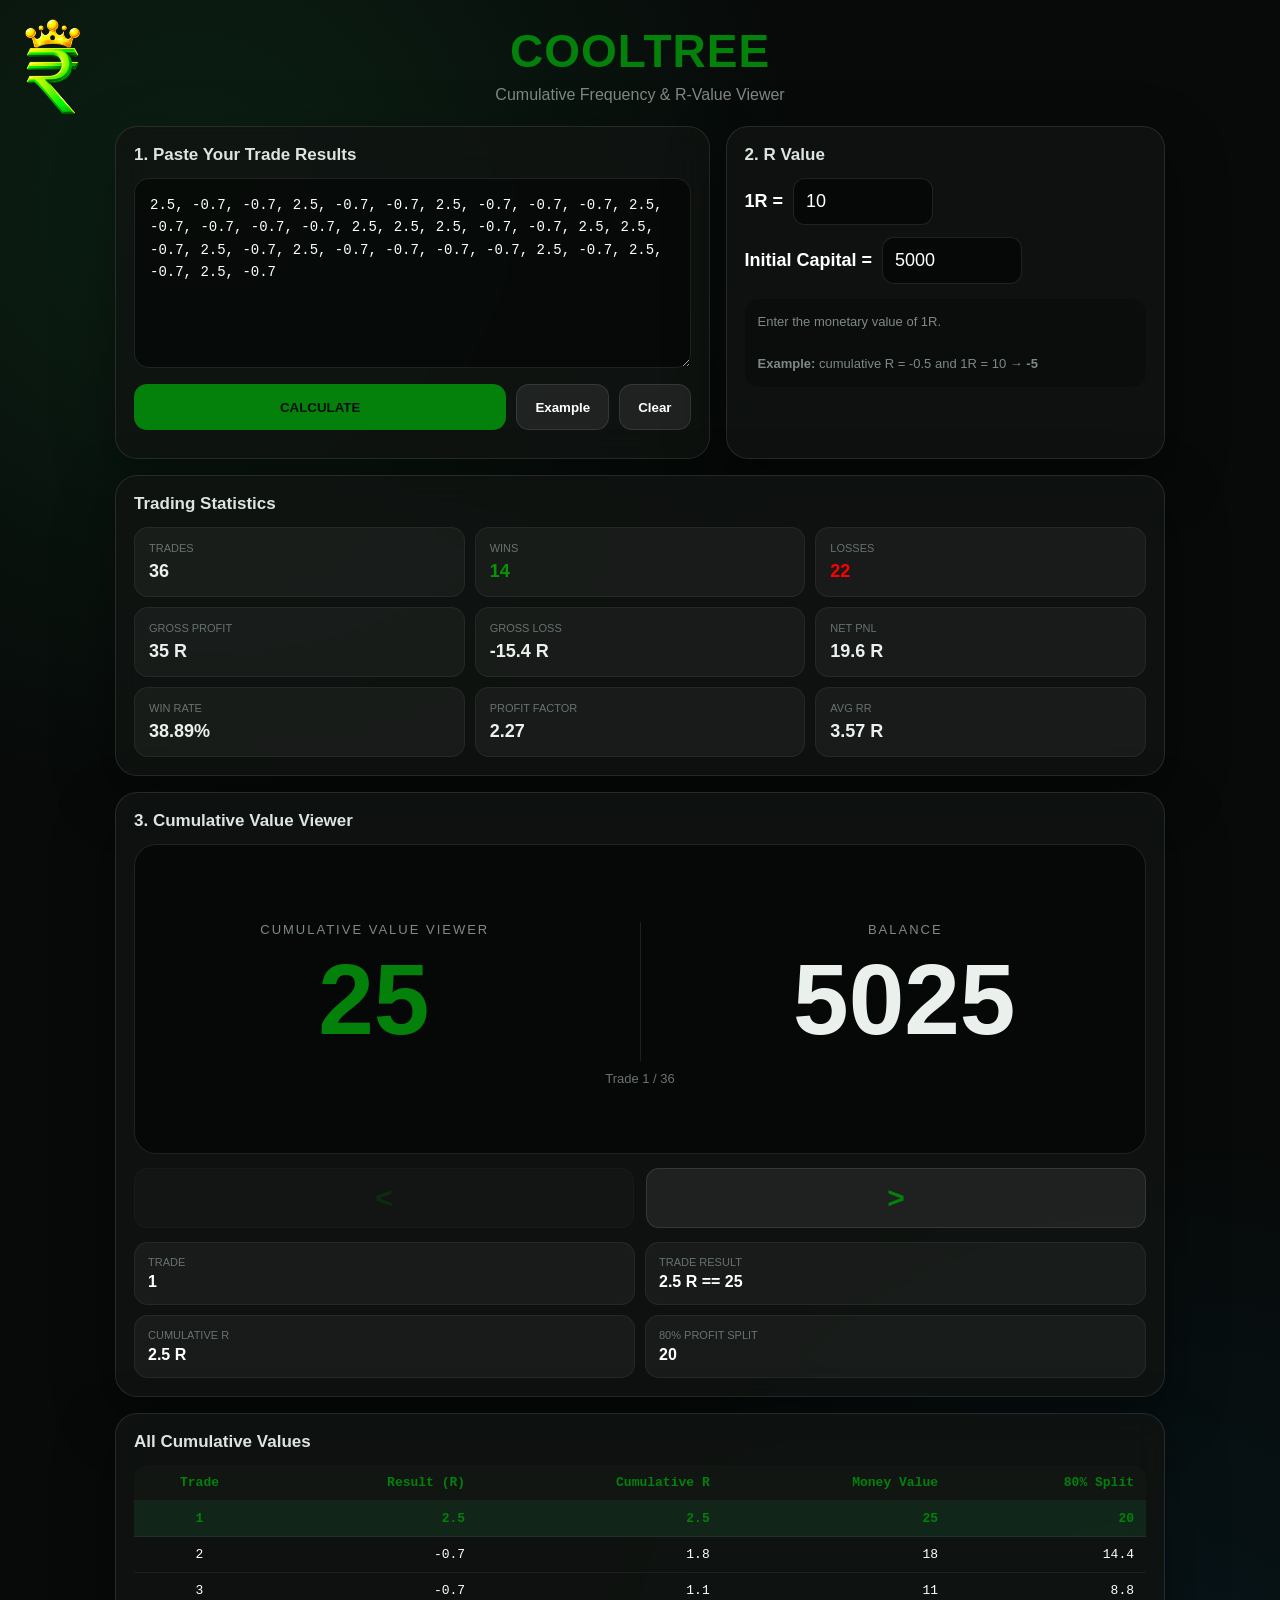
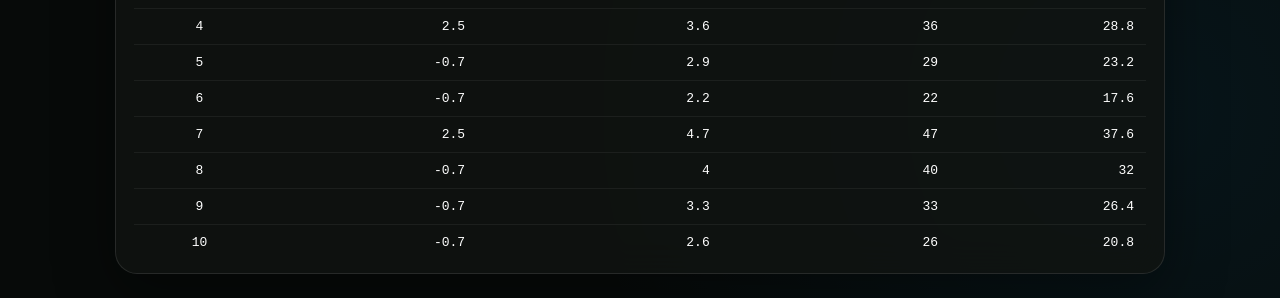
<file: cf.html>
<!DOCTYPE html>
<html lang="en">
<head>
<meta charset="UTF-8">
<meta name="viewport" content="width=device-width, initial-scale=1.0">
<title>CoolTree Cumulative Frequency</title>
<style>
* {
    box-sizing: border-box;
}
:root {
    --green: #03810a;
    --dark: #070a09;
    --panel: rgba(16, 20, 18, 0.82);
    --border: rgba(255, 255, 255, 0.10);
    --muted: #7f8984;
}
body {
    margin: 0;
    min-height: 100vh;
    padding: 24px;
    color: white;
    font-family: Arial, Helvetica, sans-serif;
    background:
        radial-gradient(
            circle at 15% 10%,
            rgba(50, 232, 117, 0.10),
            transparent 30%
        ),
        radial-gradient(
            circle at 90% 90%,
            rgba(0, 170, 255, 0.07),
            transparent 28%
        ),
        var(--dark);
}
.app {
    width: min(1050px, 100%);
    margin: auto;
}
/* =========================
   HEADER
========================= */
.header {
    text-align: center;
    margin-bottom: 22px;
}
.header h1 {
    margin: 0;
    color: var(--green);
    font-size: clamp(28px, 5vw, 46px);
    letter-spacing: 1px;
}
.header p {
    margin: 8px 0;
    color: var(--muted);
}
/* =========================
   GENERAL CARD
========================= */
.card {
    border: 1px solid var(--border);
    border-radius: 22px;
    padding: 18px;
    background: var(--panel);
    backdrop-filter: blur(18px);
    box-shadow:
        0 20px 60px rgba(0, 0, 0, 0.38);
}
.card h2 {
    margin: 0 0 13px;
    font-size: 17px;
    color: #dce5e0;
}
/* =========================
   INPUT AREA
========================= */
.grid {
    display: grid;
    grid-template-columns: 1.15fr 0.85fr;
    gap: 16px;
}
textarea {
    width: 100%;
    height: 190px;
    resize: vertical;
    padding: 15px;
    border-radius: 15px;
    border: 1px solid var(--border);
    outline: none;
    color: white;
    background: rgba(0, 0, 0, 0.48);
    font: 14px/1.6 Consolas, monospace;
}
textarea:focus,
input:focus {
    border-color: rgba(8, 134, 3, 0.493);
    box-shadow:
        0 0 0 3px rgba(50, 232, 117, 0.08);
}
/* =========================
   BUTTONS
========================= */
.controls {
    display: flex;
    gap: 10px;
    margin-top: 12px;
}
button {
    border: 1px solid var(--border);
    border-radius: 13px;
    min-height: 46px;
    padding: 0 18px;
    color: white;
    background: rgba(255, 255, 255, 0.07);
    cursor: pointer;
    font-weight: 700;
    transition: 0.12s ease;
}
button:hover {
    background: rgba(255, 255, 255, 0.12);
}
button:active {
    transform: scale(0.97);
}
.primary {
    flex: 1;
    background: var(--green);
    color: #061009;
    border: 0;
}
/* =========================
   R VALUE
========================= */
.r-box {
    display: flex;
    align-items: center;
    gap: 10px;
    font-size: 18px;
}
.r-box input {
    width: 140px;
    padding: 12px;
    border-radius: 12px;
    border: 1px solid var(--border);
    outline: none;
    color: white;
    background: rgba(0, 0, 0, 0.48);
    font-size: 18px;
}
.info {
    margin-top: 15px;
    padding: 13px;
    border-radius: 14px;
    background: rgba(0, 0, 0, 0.25);
    color: var(--muted);
    font-size: 13px;
    line-height: 1.6;
}
/* =========================
   ERROR
========================= */
.error {
    margin-top: 10px;
    color: #ff0000;
    font-size: 13px;
}
/* =========================
   STATISTICS
========================= */
.stats-card {
    margin-top: 16px;
}
.stats-grid {
    display: grid;
    grid-template-columns: repeat(3, 1fr);
    gap: 10px;
}
.stat {
    padding: 14px;
    border-radius: 14px;
    background: rgba(255, 255, 255, 0.045);
    border: 1px solid rgba(255, 255, 255, 0.06);
}
.stat span {
    display: block;
    color: #68736e;
    font-size: 11px;
    text-transform: uppercase;
    margin-bottom: 7px;
}
.stat strong {
    display: block;
    font-size: 18px;
    color: #eaf1ed;
}
.stats-grid .stat:nth-child(2) strong {
    color: #079402;
}
.stats-grid .stat:nth-child(3) strong {
    color: #fd0000;
}
/* =========================
   VIEWER
========================= */
.viewer {
    margin-top: 16px;
}
.viewer-display {
    min-height: 310px;
    display: flex;
    flex-direction: column;
    align-items: center;
    justify-content: center;
    border-radius: 22px;
    border: 1px solid var(--border);
    background: rgba(0, 0, 0, 0.48);
    overflow: hidden;
}
.viewer-values { width: 100%; display: flex; align-items: center; justify-content: center; gap: 45px; padding: 10px 20px; }
.viewer-value-box { min-width: 0; flex: 1; text-align: center; }
.balance-box { border-left: 1px solid var(--border); padding-left: 45px; }
.balance-box .big-value { color: #eaf1ed; }
@media (max-width: 760px) { .viewer-values { gap: 10px; padding: 10px; } .balance-box { padding-left: 10px; } .viewer-values .big-value { font-size: clamp(34px, 10vw, 70px); } }

.label {
    color: var(--muted);
    font-size: 13px;
    text-transform: uppercase;
    letter-spacing: 2px;
}
.big-value {
    margin: 12px 10px;
    max-width: 95%;
    overflow: auto;
    white-space: nowrap;
    font-size: clamp(48px, 11vw, 100px);
    line-height: 1;
    font-weight: 800;
    color: var(--green);
    scrollbar-width: none;
}
.big-value::-webkit-scrollbar {
    display: none;
}
.step {
    color: #68736e;
    font-size: 13px;
}
/* =========================
   NAVIGATION
========================= */
.nav {
    display: grid;
    grid-template-columns: 1fr 1fr;
    gap: 12px;
    margin-top: 14px;
}
.nav button {
    min-height: 60px;
    font-size: 30px;
    color: var(--green);
}
.nav button:disabled {
    opacity: 0.25;
    cursor: not-allowed;
}
/* =========================
   DETAILS
========================= */
.details {
    display: grid;
    grid-template-columns: repeat(2, 1fr);
    gap: 10px;
    margin-top: 14px;
}
.detail {
    padding: 13px;
    border-radius: 14px;
    background: rgba(255, 255, 255, 0.045);
    border: 1px solid rgba(255, 255, 255, 0.06);
}
.detail span {
    display: block;
    color: #68736e;
    font-size: 11px;
    margin-bottom: 5px;
    text-transform: uppercase;
}
.detail strong {
    display: block;
    overflow: auto;
    white-space: nowrap;
}
/* =========================
   TABLE
========================= */
.table-card {
    margin-top: 16px;
}
.table-wrap {
    max-height: 390px;
    overflow: auto;
    border-radius: 14px;
}
table {
    width: 100%;
    border-collapse: collapse;
    font-family: Consolas, monospace;
    font-size: 13px;
}
th,
td {
    padding: 10px 12px;
    border-bottom:
        1px solid rgba(255, 255, 255, 0.06);
    text-align: right;
}
th {
    position: sticky;
    top: 0;
    background: #111613;
    color: var(--green);
}
td:first-child,
th:first-child {
    text-align: center;
}
tr {
    cursor: pointer;
}
tr:hover {
    background: rgba(255, 255, 255, 0.04);
}
tr.active {
    background: rgba(50, 232, 117, 0.09);
}
tr.active td {
    color: var(--green);
    font-weight: 700;
}
.empty {
    color: #5e6863;
    text-align: center;
    padding: 35px 10px;
}
/* =========================
   MOBILE
========================= */
@media (max-width: 760px) {
    body {
        padding: 14px;
    }
    .grid {
        grid-template-columns: 1fr;
    }
    .details {
        grid-template-columns: 1fr;
    }
    .stats-grid {
        grid-template-columns: 1fr 1fr;
    }
}
@media (max-width: 430px) {
    .stats-grid {
        grid-template-columns: 1fr;
    }
    .controls {
        flex-wrap: wrap;
    }
    .controls button {
        flex: 1;
    }
}
</style>
</head>
<body>

<style>
.logo-link {
    position: fixed;
    top: 18px;
    left: 20px;
    z-index: 1000;
}

.logo-img {
    width: 65px;
    height: auto;
    display: block;
}

@media (max-width: 760px) {
    .logo-link {
        top: 12px;
        left: 12px;
    }

    .logo-img {
        width: 48px;
    }
}
</style>

<a href="index.html" class="logo-link">
    <img src="Design.png" alt="CoolTree Logo" class="logo-img">
</a>

<div class="app">
    <!-- =========================
         HEADER
    ========================== -->
    <header class="header">
        <h1>COOLTREE</h1>
        <p>
            Cumulative Frequency & R-Value Viewer
        </p>
    </header>
    <!-- =========================
         INPUT + R VALUE
    ========================== -->
    <div class="grid">
        <!-- TRADE DATA -->
        <section class="card">
            <h2>
                1. Paste Your Trade Results
            </h2>
            <textarea
                id="dataInput"
                placeholder="-0.5, -0.2, -0.4, 3, 3, 3, 3, -0.4, -0.7, 3"
            ></textarea>
            <div class="controls">
                <button
                    class="primary"
                    onclick="calculateData()"
                >
                    CALCULATE
                </button>
                <button onclick="loadExample()">
                    Example
                </button>
                <button onclick="clearAll()">
                    Clear
                </button>
            </div>
            <div
                id="error"
                class="error"
            ></div>
        </section>
        <!-- R VALUE -->
        <section class="card">
            <h2>
                2. R Value
            </h2>
            <div class="r-box">
                <strong>
                    1R =
                </strong>
                <input
                    id="rValue"
                    type="number"
                    step="any"
                    value="10"
                    oninput="updateMoney()"
                >
            </div>
            <div class="r-box" style="margin-top:12px;">
                <strong>
                    Initial Capital =
                </strong>
                <input
                    id="initialCapital"
                    type="number"
                    step="any"
                    value="5000"
                    oninput="updateMoney()"
                >
            </div>
            <div class="info">
                Enter the monetary value of 1R.
                <br><br>
                <strong>
                    Example:
                </strong>
                cumulative R = -0.5
                and
                1R = 10
                →
                <strong>
                    -5
                </strong>
            </div>
        </section>
    </div>
    <!-- =========================
         TRADING STATISTICS
    ========================== -->
    <section class="card stats-card">
        <h2>
            Trading Statistics
        </h2>
        <div class="stats-grid">
            <div class="stat">
                <span>
                    Trades
                </span>
                <strong id="statTrades">
                    0
                </strong>
            </div>
            <div class="stat">
                <span>
                    Wins
                </span>
                <strong id="statWins">
                    0
                </strong>
            </div>
            <div class="stat">
                <span>
                    Losses
                </span>
                <strong id="statLosses">
                    0
                </strong>
            </div>
            <div class="stat">
                <span>
                    Gross Profit
                </span>
                <strong id="statGrossProfit">
                    0 R
                </strong>
            </div>
            <div class="stat">
                <span>
                    Gross Loss
                </span>
                <strong id="statGrossLoss">
                    0 R
                </strong>
            </div>
            <div class="stat">
                <span>
                    Net PNL
                </span>
                <strong id="statNetPnL">
                    0 R
                </strong>
            </div>
            <div class="stat">
                <span>
                    Win Rate
                </span>
                <strong id="statWinRate">
                    0%
                </strong>
            </div>
            <div class="stat">
                <span>
                    Profit Factor
                </span>
                <strong id="statProfitFactor">
                    0
                </strong>
            </div>
            <div class="stat">
                <span>
                    AVG RR
                </span>
                <strong id="statAvgRR">
                    0 R
                </strong>
            </div>
        </div>
    </section>
    <!-- =========================
         BIG VALUE VIEWER
    ========================== -->
    <section class="card viewer">
        <h2>
            3. Cumulative Value Viewer
        </h2>
        <div class="viewer-display">
            <div class="viewer-values">
                <div class="viewer-value-box">
                    <div class="label">Cumulative Value Viewer</div>
                    <div class="big-value" id="bigValue">0</div>
                </div>
                <div class="viewer-value-box balance-box">
                    <div class="label">Balance</div>
                    <div class="big-value" id="balanceValue">5000</div>
                </div>
            </div>
            <div class="step" id="stepText">No data loaded</div>
        </div>
        <div class="nav">
            <button
                id="prevBtn"
                onclick="move(-1)"
            >
                &lt;
            </button>
            <button
                id="nextBtn"
                onclick="move(1)"
            >
                &gt;
            </button>
        </div>
        <div class="details">
            <div class="detail">
                <span>
                    Trade
                </span>
                <strong id="tradeDetail">
                    -
                </strong>
            </div>
            <div class="detail">
                <span>
                    Trade Result
                </span>
                <strong id="tradeResult">
                    -
                </strong>
            </div>
            <div class="detail">
                <span>
                    Cumulative R
                </span>
                <strong id="cumulativeR">
                    -
                </strong>
            </div>
            <div class="detail">
                <span>
                    80% Profit Split
                </span>
                <strong id="profitSplit80">
                    -
                </strong>
            </div>
        </div>
    </section>
    <!-- =========================
         COMPLETE TABLE
    ========================== -->
    <section class="card table-card">
        <h2>
            All Cumulative Values
        </h2>
        <div class="table-wrap">
            <table>
                <thead>
                    <tr>
                        <th>
                            Trade
                        </th>
                        <th>
                            Result (R)
                        </th>
                        <th>
                            Cumulative R
                        </th>
                        <th>
                            Money Value
                        </th>
                        <th>
                            80% Split
                        </th>
                    </tr>
                </thead>
                <tbody id="tableBody">
                    <tr>
                        <td
                            colspan="5"
                            class="empty"
                        >
                            Paste your data and press
                            CALCULATE
                        </td>
                    </tr>
                </tbody>
            </table>
        </div>
    </section>
</div>
<script>
/* =====================================================
   EXAMPLE DATA
===================================================== */
const exampleData =
`2.5, -0.7, -0.7, 2.5, -0.7, -0.7, 2.5, -0.7, -0.7, -0.7, 2.5, -0.7, -0.7, -0.7, -0.7, 2.5, 2.5, 2.5, -0.7, -0.7, 2.5, 2.5, -0.7, 2.5, -0.7, 2.5, -0.7, -0.7, -0.7, -0.7, 2.5, -0.7, 2.5, -0.7, 2.5, -0.7`;
/* =====================================================
   DATA VARIABLES
===================================================== */
let trades = [];
let cumulative = [];
let currentIndex = -1;
/* =====================================================
   DOM ELEMENTS
===================================================== */
const dataInput =
    document.getElementById("dataInput");
const rValue =
    document.getElementById("rValue");
const initialCapital =
    document.getElementById("initialCapital");
const balanceValue =
    document.getElementById("balanceValue");
const errorBox =
    document.getElementById("error");
const bigValue =
    document.getElementById("bigValue");
const stepText =
    document.getElementById("stepText");
const prevBtn =
    document.getElementById("prevBtn");
const nextBtn =
    document.getElementById("nextBtn");
const tradeDetail =
    document.getElementById("tradeDetail");
const tradeResult =
    document.getElementById("tradeResult");
const cumulativeR =
    document.getElementById("cumulativeR");
const profitSplit80 =
    document.getElementById("profitSplit80");
const tableBody =
    document.getElementById("tableBody");
/* =====================================================
   STAT DOM ELEMENTS
===================================================== */
const statTrades =
    document.getElementById("statTrades");
const statWins =
    document.getElementById("statWins");
const statLosses =
    document.getElementById("statLosses");
const statGrossProfit =
    document.getElementById("statGrossProfit");
const statGrossLoss =
    document.getElementById("statGrossLoss");
const statNetPnL =
    document.getElementById("statNetPnL");
const statWinRate =
    document.getElementById("statWinRate");
const statProfitFactor =
    document.getElementById("statProfitFactor");
const statAvgRR =
    document.getElementById("statAvgRR");
/* =====================================================
   NUMBER FORMATTING
===================================================== */
function cleanNumber(number) {
    if (!Number.isFinite(number)) {
        return 0;
    }
    const value =
        Number(number.toPrecision(12));
    return Object.is(value, -0)
        ? 0
        : value;
}
function formatNumber(number) {
    if (!Number.isFinite(number)) {
        return "Error";
    }
    return String(
        cleanNumber(number)
    );
}
/* =====================================================
   PARSE INPUT DATA
===================================================== */
function parseData() {
    const raw =
        dataInput.value.trim();
    if (!raw) {
        throw new Error(
            "Please paste your trade results first."
        );
    }
    /*
       Allows:
       -0.5, -0.2, 3, 3
       or
       -0.5
       -0.2
       3
       3
       or mixed formats.
    */
    const parts =
        raw
        .split(/[\s,]+/)
        .filter(Boolean);
    return parts.map(
        (part, index) => {
            const number =
                Number(part);
            if (!Number.isFinite(number)) {
                throw new Error(
                    `Invalid value at position ${index + 1}: "${part}"`
                );
            }
            return number;
        }
    );
}
/* =====================================================
   CALCULATE EVERYTHING
===================================================== */
function calculateData() {
    try {
        errorBox.textContent = "";
        trades =
            parseData();
        /*
           Calculate cumulative frequency
        */
        cumulative = [];
        let total = 0;
        trades.forEach(
            value => {
                total =
                    cleanNumber(
                        total + value
                    );
                cumulative.push(total);
            }
        );
        currentIndex = 0;
        updateStats();
        render();
        renderTable();
    } catch (error) {
        errorBox.textContent =
            error.message;
        trades = [];
        cumulative = [];
        currentIndex = -1;
        updateStats();
        render();
        renderTable();
    }
}
/* =====================================================
   GET R VALUE
===================================================== */
function getRValue() {
    const value = Number(rValue.value);
    return Number.isFinite(value) ? value : 0;
}

function getInitialCapital() {
    const value = Number(initialCapital.value);
    return Number.isFinite(value) ? value : 0;
}
/* =====================================================
   UPDATE WHEN R VALUE CHANGES
===================================================== */
function updateMoney() {
    updateStats();
    render();
    renderTable();
}
/* =====================================================
   TRADING STATISTICS
===================================================== */
function updateStats() {
    const totalTrades =
        trades.length;
    /*
       Wins
       Anything greater than 0
    */
    const wins =
        trades.filter(
            value => value > 0
        );
    /*
       Losses
       Anything less than 0
    */
    const losses =
        trades.filter(
            value => value < 0
        );
    const winCount =
        wins.length;
    const lossCount =
        losses.length;
    /*
       Gross Profit
    */
    const grossProfit =
        wins.reduce(
            (total, value) =>
                total + value,
            0
        );
    /*
       Gross Loss
       Stored as positive magnitude
    */
    const grossLoss =
        Math.abs(
            losses.reduce(
                (total, value) =>
                    total + value,
                0
            )
        );
    /*
       Net PNL
    */
    const netPnL =
        grossProfit - grossLoss;
    /*
       Win Rate
    */
    const winRate =
        totalTrades > 0
            ? (winCount / totalTrades) * 100
            : 0;
    /*
       Profit Factor
    */
    let profitFactor;
    if (grossLoss === 0) {
        profitFactor =
            grossProfit > 0
                ? Infinity
                : 0;
    } else {
        profitFactor =
            grossProfit / grossLoss;
    }
    /*
       Average Win
    */
    const averageWin =
        winCount > 0
            ? grossProfit / winCount
            : 0;
    /*
       Average Loss
    */
    const averageLoss =
        lossCount > 0
            ? grossLoss / lossCount
            : 0;
    /*
       Average RR
       Average Win / Average Loss
    */
    const avgRR =
        averageLoss > 0
            ? averageWin / averageLoss
            : 0;
    /*
       Display statistics
    */
    statTrades.textContent =
        totalTrades;
    statWins.textContent =
        winCount;
    statLosses.textContent =
        lossCount;
    statGrossProfit.textContent =
        formatNumber(
            grossProfit
        ) + " R";
    statGrossLoss.textContent =
        "-" +
        formatNumber(
            grossLoss
        ) +
        " R";
    statNetPnL.textContent =
        formatNumber(
            netPnL
        ) + " R";
    statWinRate.textContent =
        formatNumber(
            Math.round(winRate * 100) / 100
        ) + "%";
    statProfitFactor.textContent =
        profitFactor === Infinity
            ? "∞"
            : formatNumber(
                Math.round(profitFactor * 100) / 100
            );
    statAvgRR.textContent =
        formatNumber(
            Math.round(avgRR*100)/100
        ) + " R";
}
/* =====================================================
   RENDER BIG VIEWER
===================================================== */
function render() {
    /*
       No data
    */
    if (cumulative.length === 0) {
        bigValue.textContent = "0";
        balanceValue.textContent = formatNumber(getInitialCapital());
        stepText.textContent =
            "No data loaded";
        tradeDetail.textContent =
            "-";
        tradeResult.textContent =
            "-";
        cumulativeR.textContent =
            "-";
        profitSplit80.textContent =
            "-";
        prevBtn.disabled = true;
        nextBtn.disabled = true;
        return;
    }
    /*
       Keep index inside range
    */
    const index =
        Math.max(
            0,
            Math.min(
                currentIndex,
                cumulative.length - 1
            )
        );
    /*
       Convert cumulative R
       into money
    */
    const moneyValue =
        cleanNumber(
            cumulative[index] *
            getRValue()
        );

    const split80 =
        cleanNumber(
            moneyValue * 0.80
        );
    const balance = cleanNumber(getInitialCapital() + moneyValue);
    /*
       Big display
    */
    bigValue.textContent =
        formatNumber(
            moneyValue
        );
    balanceValue.textContent = formatNumber(balance);
    /*
       Trade counter
    */
    stepText.textContent =
        `Trade ${index + 1} / ${trades.length}`;
    /*
       Details
    */
    tradeDetail.textContent =
        index + 1;
    tradeResult.textContent =
        formatNumber(
            trades[index]
        ) + " R == " + 
        formatNumber(
            trades[index]*getRValue()
        );
    cumulativeR.textContent =
        formatNumber(
            cumulative[index]
        ) + " R";

    profitSplit80.textContent =
        formatNumber(split80);
    /*
       Navigation buttons
    */
    prevBtn.disabled =
        index <= 0;
    nextBtn.disabled =
        index >= cumulative.length - 1;
    highlightRow();
}
/* =====================================================
   MOVE BACK / FORWARD
===================================================== */
function move(direction) {
    if (cumulative.length === 0) {
        return;
    }
    const nextIndex =
        currentIndex + direction;
    if (
        nextIndex < 0 ||
        nextIndex >= cumulative.length
    ) {
        return;
    }
    currentIndex =
        nextIndex;
    render();
}
/* =====================================================
   RENDER TABLE
===================================================== */
function renderTable() {
    tableBody.innerHTML = "";
    if (cumulative.length === 0) {
        tableBody.innerHTML = `
            <tr>
                <td
                    colspan="5"
                    class="empty"
                >
                    Paste your data and press
                    CALCULATE
                </td>
            </tr>
        `;
        return;
    }
    cumulative.forEach(
        (value, index) => {
            const row =
                document.createElement(
                    "tr"
                );
            row.dataset.index =
                index;
            /*
               Clicking a row jumps
               directly to that trade.
            */
            row.onclick = () => {
                currentIndex =
                    index;
                render();
                scrollActiveRow();
            };
            const moneyValue =
                cleanNumber(
                    value *
                    getRValue()
                );

            const split80 =
                cleanNumber(
                    moneyValue * 0.80
                );
            row.innerHTML = `
                <td>
                    ${index + 1}
                </td>
                <td>
                    ${formatNumber(
                        trades[index]
                    )}
                </td>
                <td>
                    ${formatNumber(
                        value
                    )}
                </td>
                <td>
                    ${formatNumber(
                        moneyValue
                    )}
                </td>
                <td>
                    ${formatNumber(
                        split80
                    )}
                </td>
            `;
            tableBody.appendChild(
                row
            );
        }
    );
    highlightRow();
}
/* =====================================================
   HIGHLIGHT CURRENT TRADE
===================================================== */
function highlightRow() {
    document
        .querySelectorAll(
            "#tableBody tr"
        )
        .forEach(
            row => {
                row.classList.toggle(
                    "active",
                    Number(
                        row.dataset.index
                    ) === currentIndex
                );
            }
        );
}
/* =====================================================
   SCROLL CURRENT ROW INTO VIEW
===================================================== */
function scrollActiveRow() {
    const row =
        document.querySelector(
            `#tableBody tr[data-index="${currentIndex}"]`
        );
    if (row) {
        row.scrollIntoView({
            block: "nearest",
            behavior: "smooth"
        });
    }
}
/* =====================================================
   LOAD EXAMPLE
===================================================== */
function loadExample() {
    dataInput.value =
        exampleData;
    rValue.value = 10;
    initialCapital.value = 5000;
    calculateData();
}
/* =====================================================
   CLEAR EVERYTHING
===================================================== */
function clearAll() {
    dataInput.value =
        "";
    trades = [];
    cumulative = [];
    currentIndex = -1;
    errorBox.textContent =
        "";
    updateStats();
    render();
    renderTable();
}
/* =====================================================
   KEYBOARD CONTROLS
===================================================== */
document.addEventListener(
    "keydown",
    event => {
        /*
           Don't trigger navigation
           while typing in input fields.
        */
        if (
            event.target.tagName === "TEXTAREA" ||
            event.target.tagName === "INPUT"
        ) {
            return;
        }
        /*
           Previous
        */
        if (
            event.key === "ArrowLeft"
        ) {

            event.preventDefault();

            move(-1);

        }


        /*
           Next
        */

        if (
            event.key === "ArrowRight"
        ) {

            event.preventDefault();

            move(1);

        }

    }
);


/* =====================================================
   CTRL + ENTER TO CALCULATE
===================================================== */

dataInput.addEventListener(
    "keydown",
    event => {

        if (
            (event.ctrlKey ||
             event.metaKey) &&
            event.key === "Enter"
        ) {

            calculateData();

        }

    }
);


/* =====================================================
   START WITH EXAMPLE DATA
===================================================== */

loadExample();

</script>

</body>
</html>
</file>
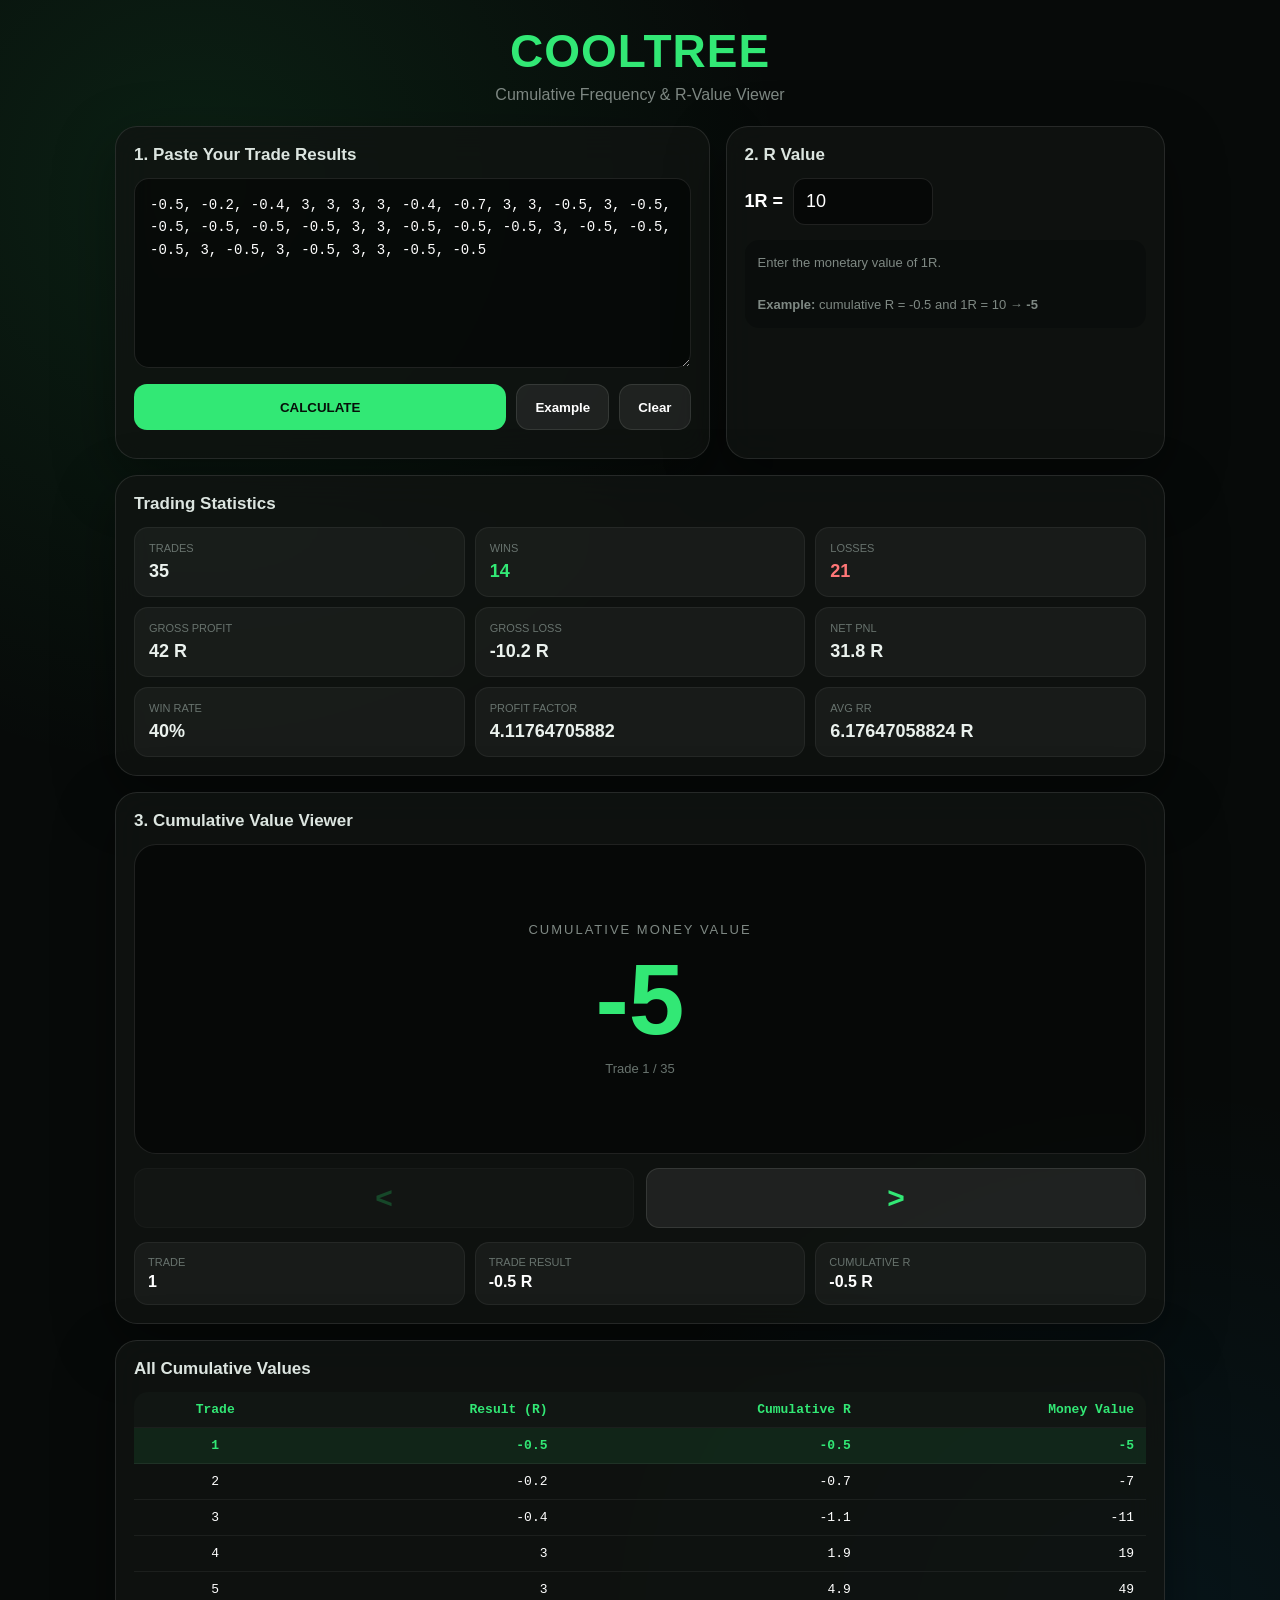
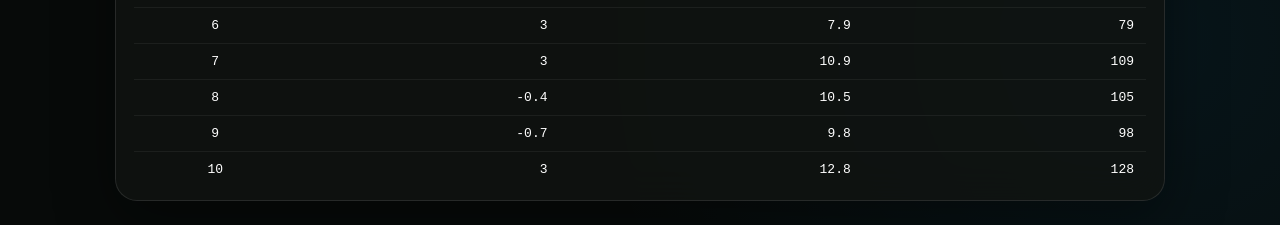
<file: CTU_CF.html>
<!DOCTYPE html>
<html lang="en">
<head>
<meta charset="UTF-8">
<meta name="viewport" content="width=device-width, initial-scale=1.0">

<title>CoolTree Cumulative Frequency</title>

<style>

* {
    box-sizing: border-box;
}

:root {
    --green: #32e875;
    --dark: #070a09;
    --panel: rgba(16, 20, 18, 0.82);
    --border: rgba(255, 255, 255, 0.10);
    --muted: #7f8984;
}

body {
    margin: 0;
    min-height: 100vh;
    padding: 24px;

    color: white;

    font-family: Arial, Helvetica, sans-serif;

    background:
        radial-gradient(
            circle at 15% 10%,
            rgba(50, 232, 117, 0.10),
            transparent 30%
        ),
        radial-gradient(
            circle at 90% 90%,
            rgba(0, 170, 255, 0.07),
            transparent 28%
        ),
        var(--dark);
}

.app {
    width: min(1050px, 100%);
    margin: auto;
}

/* =========================
   HEADER
========================= */

.header {
    text-align: center;
    margin-bottom: 22px;
}

.header h1 {
    margin: 0;

    color: var(--green);

    font-size: clamp(28px, 5vw, 46px);

    letter-spacing: 1px;
}

.header p {
    margin: 8px 0;

    color: var(--muted);
}

/* =========================
   GENERAL CARD
========================= */

.card {
    border: 1px solid var(--border);

    border-radius: 22px;

    padding: 18px;

    background: var(--panel);

    backdrop-filter: blur(18px);

    box-shadow:
        0 20px 60px rgba(0, 0, 0, 0.38);
}

.card h2 {
    margin: 0 0 13px;

    font-size: 17px;

    color: #dce5e0;
}

/* =========================
   INPUT AREA
========================= */

.grid {
    display: grid;

    grid-template-columns: 1.15fr 0.85fr;

    gap: 16px;
}

textarea {
    width: 100%;

    height: 190px;

    resize: vertical;

    padding: 15px;

    border-radius: 15px;

    border: 1px solid var(--border);

    outline: none;

    color: white;

    background: rgba(0, 0, 0, 0.48);

    font: 14px/1.6 Consolas, monospace;
}

textarea:focus,
input:focus {
    border-color: rgba(50, 232, 117, 0.55);

    box-shadow:
        0 0 0 3px rgba(50, 232, 117, 0.08);
}

/* =========================
   BUTTONS
========================= */

.controls {
    display: flex;

    gap: 10px;

    margin-top: 12px;
}

button {
    border: 1px solid var(--border);

    border-radius: 13px;

    min-height: 46px;

    padding: 0 18px;

    color: white;

    background: rgba(255, 255, 255, 0.07);

    cursor: pointer;

    font-weight: 700;

    transition: 0.12s ease;
}

button:hover {
    background: rgba(255, 255, 255, 0.12);
}

button:active {
    transform: scale(0.97);
}

.primary {
    flex: 1;

    background: var(--green);

    color: #061009;

    border: 0;
}

/* =========================
   R VALUE
========================= */

.r-box {
    display: flex;

    align-items: center;

    gap: 10px;

    font-size: 18px;
}

.r-box input {
    width: 140px;

    padding: 12px;

    border-radius: 12px;

    border: 1px solid var(--border);

    outline: none;

    color: white;

    background: rgba(0, 0, 0, 0.48);

    font-size: 18px;
}

.info {
    margin-top: 15px;

    padding: 13px;

    border-radius: 14px;

    background: rgba(0, 0, 0, 0.25);

    color: var(--muted);

    font-size: 13px;

    line-height: 1.6;
}

/* =========================
   ERROR
========================= */

.error {
    margin-top: 10px;

    color: #ff7777;

    font-size: 13px;
}

/* =========================
   STATISTICS
========================= */

.stats-card {
    margin-top: 16px;
}

.stats-grid {
    display: grid;

    grid-template-columns: repeat(3, 1fr);

    gap: 10px;
}

.stat {
    padding: 14px;

    border-radius: 14px;

    background: rgba(255, 255, 255, 0.045);

    border: 1px solid rgba(255, 255, 255, 0.06);
}

.stat span {
    display: block;

    color: #68736e;

    font-size: 11px;

    text-transform: uppercase;

    margin-bottom: 7px;
}

.stat strong {
    display: block;

    font-size: 18px;

    color: #eaf1ed;
}

.stats-grid .stat:nth-child(2) strong {
    color: #32e875;
}

.stats-grid .stat:nth-child(3) strong {
    color: #ff7777;
}

/* =========================
   VIEWER
========================= */

.viewer {
    margin-top: 16px;
}

.viewer-display {
    min-height: 310px;

    display: flex;

    flex-direction: column;

    align-items: center;

    justify-content: center;

    border-radius: 22px;

    border: 1px solid var(--border);

    background: rgba(0, 0, 0, 0.48);

    overflow: hidden;
}

.label {
    color: var(--muted);

    font-size: 13px;

    text-transform: uppercase;

    letter-spacing: 2px;
}

.big-value {
    margin: 12px 10px;

    max-width: 95%;

    overflow: auto;

    white-space: nowrap;

    font-size: clamp(48px, 11vw, 100px);

    line-height: 1;

    font-weight: 800;

    color: var(--green);

    scrollbar-width: none;
}

.big-value::-webkit-scrollbar {
    display: none;
}

.step {
    color: #68736e;

    font-size: 13px;
}

/* =========================
   NAVIGATION
========================= */

.nav {
    display: grid;

    grid-template-columns: 1fr 1fr;

    gap: 12px;

    margin-top: 14px;
}

.nav button {
    min-height: 60px;

    font-size: 30px;

    color: var(--green);
}

.nav button:disabled {
    opacity: 0.25;

    cursor: not-allowed;
}

/* =========================
   DETAILS
========================= */

.details {
    display: grid;

    grid-template-columns: repeat(3, 1fr);

    gap: 10px;

    margin-top: 14px;
}

.detail {
    padding: 13px;

    border-radius: 14px;

    background: rgba(255, 255, 255, 0.045);

    border: 1px solid rgba(255, 255, 255, 0.06);
}

.detail span {
    display: block;

    color: #68736e;

    font-size: 11px;

    margin-bottom: 5px;

    text-transform: uppercase;
}

.detail strong {
    display: block;

    overflow: auto;

    white-space: nowrap;
}

/* =========================
   TABLE
========================= */

.table-card {
    margin-top: 16px;
}

.table-wrap {
    max-height: 390px;

    overflow: auto;

    border-radius: 14px;
}

table {
    width: 100%;

    border-collapse: collapse;

    font-family: Consolas, monospace;

    font-size: 13px;
}

th,
td {
    padding: 10px 12px;

    border-bottom:
        1px solid rgba(255, 255, 255, 0.06);

    text-align: right;
}

th {
    position: sticky;

    top: 0;

    background: #111613;

    color: var(--green);
}

td:first-child,
th:first-child {
    text-align: center;
}

tr {
    cursor: pointer;
}

tr:hover {
    background: rgba(255, 255, 255, 0.04);
}

tr.active {
    background: rgba(50, 232, 117, 0.09);
}

tr.active td {
    color: var(--green);

    font-weight: 700;
}

.empty {
    color: #5e6863;

    text-align: center;

    padding: 35px 10px;
}

/* =========================
   MOBILE
========================= */

@media (max-width: 760px) {

    body {
        padding: 14px;
    }

    .grid {
        grid-template-columns: 1fr;
    }

    .details {
        grid-template-columns: 1fr;
    }

    .stats-grid {
        grid-template-columns: 1fr 1fr;
    }
}

@media (max-width: 430px) {

    .stats-grid {
        grid-template-columns: 1fr;
    }

    .controls {
        flex-wrap: wrap;
    }

    .controls button {
        flex: 1;
    }
}

</style>
</head>

<body>

<div class="app">

    <!-- =========================
         HEADER
    ========================== -->

    <header class="header">

        <h1>COOLTREE</h1>

        <p>
            Cumulative Frequency & R-Value Viewer
        </p>

    </header>


    <!-- =========================
         INPUT + R VALUE
    ========================== -->

    <div class="grid">

        <!-- TRADE DATA -->

        <section class="card">

            <h2>
                1. Paste Your Trade Results
            </h2>

            <textarea
                id="dataInput"
                placeholder="-0.5, -0.2, -0.4, 3, 3, 3, 3, -0.4, -0.7, 3"
            ></textarea>

            <div class="controls">

                <button
                    class="primary"
                    onclick="calculateData()"
                >
                    CALCULATE
                </button>

                <button onclick="loadExample()">
                    Example
                </button>

                <button onclick="clearAll()">
                    Clear
                </button>

            </div>

            <div
                id="error"
                class="error"
            ></div>

        </section>


        <!-- R VALUE -->

        <section class="card">

            <h2>
                2. R Value
            </h2>

            <div class="r-box">

                <strong>
                    1R =
                </strong>

                <input
                    id="rValue"
                    type="number"
                    step="any"
                    value="10"
                    oninput="updateMoney()"
                >

            </div>

            <div class="info">

                Enter the monetary value of 1R.

                <br><br>

                <strong>
                    Example:
                </strong>

                cumulative R = -0.5

                and

                1R = 10

                →

                <strong>
                    -5
                </strong>

            </div>

        </section>

    </div>


    <!-- =========================
         TRADING STATISTICS
    ========================== -->

    <section class="card stats-card">

        <h2>
            Trading Statistics
        </h2>

        <div class="stats-grid">

            <div class="stat">

                <span>
                    Trades
                </span>

                <strong id="statTrades">
                    0
                </strong>

            </div>


            <div class="stat">

                <span>
                    Wins
                </span>

                <strong id="statWins">
                    0
                </strong>

            </div>


            <div class="stat">

                <span>
                    Losses
                </span>

                <strong id="statLosses">
                    0
                </strong>

            </div>


            <div class="stat">

                <span>
                    Gross Profit
                </span>

                <strong id="statGrossProfit">
                    0 R
                </strong>

            </div>


            <div class="stat">

                <span>
                    Gross Loss
                </span>

                <strong id="statGrossLoss">
                    0 R
                </strong>

            </div>


            <div class="stat">

                <span>
                    Net PNL
                </span>

                <strong id="statNetPnL">
                    0 R
                </strong>

            </div>


            <div class="stat">

                <span>
                    Win Rate
                </span>

                <strong id="statWinRate">
                    0%
                </strong>

            </div>


            <div class="stat">

                <span>
                    Profit Factor
                </span>

                <strong id="statProfitFactor">
                    0
                </strong>

            </div>


            <div class="stat">

                <span>
                    AVG RR
                </span>

                <strong id="statAvgRR">
                    0 R
                </strong>

            </div>

        </div>

    </section>


    <!-- =========================
         BIG VALUE VIEWER
    ========================== -->

    <section class="card viewer">

        <h2>
            3. Cumulative Value Viewer
        </h2>

        <div class="viewer-display">

            <div class="label">
                Cumulative Money Value
            </div>

            <div
                class="big-value"
                id="bigValue"
            >
                0
            </div>

            <div
                class="step"
                id="stepText"
            >
                No data loaded
            </div>

        </div>


        <div class="nav">

            <button
                id="prevBtn"
                onclick="move(-1)"
            >
                &lt;
            </button>

            <button
                id="nextBtn"
                onclick="move(1)"
            >
                &gt;
            </button>

        </div>


        <div class="details">

            <div class="detail">

                <span>
                    Trade
                </span>

                <strong id="tradeDetail">
                    -
                </strong>

            </div>


            <div class="detail">

                <span>
                    Trade Result
                </span>

                <strong id="tradeResult">
                    -
                </strong>

            </div>


            <div class="detail">

                <span>
                    Cumulative R
                </span>

                <strong id="cumulativeR">
                    -
                </strong>

            </div>

        </div>

    </section>


    <!-- =========================
         COMPLETE TABLE
    ========================== -->

    <section class="card table-card">

        <h2>
            All Cumulative Values
        </h2>

        <div class="table-wrap">

            <table>

                <thead>

                    <tr>

                        <th>
                            Trade
                        </th>

                        <th>
                            Result (R)
                        </th>

                        <th>
                            Cumulative R
                        </th>

                        <th>
                            Money Value
                        </th>

                    </tr>

                </thead>

                <tbody id="tableBody">

                    <tr>

                        <td
                            colspan="4"
                            class="empty"
                        >
                            Paste your data and press
                            CALCULATE
                        </td>

                    </tr>

                </tbody>

            </table>

        </div>

    </section>

</div>


<script>

/* =====================================================
   EXAMPLE DATA
===================================================== */

const exampleData =
`-0.5, -0.2, -0.4, 3, 3, 3, 3, -0.4, -0.7, 3, 3, -0.5, 3, -0.5, -0.5, -0.5, -0.5, -0.5, 3, 3, -0.5, -0.5, -0.5, 3, -0.5, -0.5, -0.5, 3, -0.5, 3, -0.5, 3, 3, -0.5, -0.5`;


/* =====================================================
   DATA VARIABLES
===================================================== */

let trades = [];

let cumulative = [];

let currentIndex = -1;


/* =====================================================
   DOM ELEMENTS
===================================================== */

const dataInput =
    document.getElementById("dataInput");

const rValue =
    document.getElementById("rValue");

const errorBox =
    document.getElementById("error");

const bigValue =
    document.getElementById("bigValue");

const stepText =
    document.getElementById("stepText");

const prevBtn =
    document.getElementById("prevBtn");

const nextBtn =
    document.getElementById("nextBtn");

const tradeDetail =
    document.getElementById("tradeDetail");

const tradeResult =
    document.getElementById("tradeResult");

const cumulativeR =
    document.getElementById("cumulativeR");

const tableBody =
    document.getElementById("tableBody");


/* =====================================================
   STAT DOM ELEMENTS
===================================================== */

const statTrades =
    document.getElementById("statTrades");

const statWins =
    document.getElementById("statWins");

const statLosses =
    document.getElementById("statLosses");

const statGrossProfit =
    document.getElementById("statGrossProfit");

const statGrossLoss =
    document.getElementById("statGrossLoss");

const statNetPnL =
    document.getElementById("statNetPnL");

const statWinRate =
    document.getElementById("statWinRate");

const statProfitFactor =
    document.getElementById("statProfitFactor");

const statAvgRR =
    document.getElementById("statAvgRR");


/* =====================================================
   NUMBER FORMATTING
===================================================== */

function cleanNumber(number) {

    if (!Number.isFinite(number)) {
        return 0;
    }

    const value =
        Number(number.toPrecision(12));

    return Object.is(value, -0)
        ? 0
        : value;
}


function formatNumber(number) {

    if (!Number.isFinite(number)) {
        return "Error";
    }

    return String(
        cleanNumber(number)
    );
}


/* =====================================================
   PARSE INPUT DATA
===================================================== */

function parseData() {

    const raw =
        dataInput.value.trim();

    if (!raw) {

        throw new Error(
            "Please paste your trade results first."
        );

    }


    /*
       Allows:

       -0.5, -0.2, 3, 3

       or

       -0.5
       -0.2
       3
       3

       or mixed formats.
    */

    const parts =
        raw
        .split(/[\s,]+/)
        .filter(Boolean);


    return parts.map(
        (part, index) => {

            const number =
                Number(part);


            if (!Number.isFinite(number)) {

                throw new Error(
                    `Invalid value at position ${index + 1}: "${part}"`
                );

            }


            return number;

        }
    );
}


/* =====================================================
   CALCULATE EVERYTHING
===================================================== */

function calculateData() {

    try {

        errorBox.textContent = "";

        trades =
            parseData();


        /*
           Calculate cumulative frequency
        */

        cumulative = [];

        let total = 0;


        trades.forEach(
            value => {

                total =
                    cleanNumber(
                        total + value
                    );

                cumulative.push(total);

            }
        );


        currentIndex = 0;


        updateStats();

        render();

        renderTable();


    } catch (error) {

        errorBox.textContent =
            error.message;

        trades = [];

        cumulative = [];

        currentIndex = -1;


        updateStats();

        render();

        renderTable();

    }

}


/* =====================================================
   GET R VALUE
===================================================== */

function getRValue() {

    const value =
        Number(rValue.value);


    return Number.isFinite(value)
        ? value
        : 0;
}


/* =====================================================
   UPDATE WHEN R VALUE CHANGES
===================================================== */

function updateMoney() {

    updateStats();

    render();

    renderTable();

}


/* =====================================================
   TRADING STATISTICS
===================================================== */

function updateStats() {

    const totalTrades =
        trades.length;


    /*
       Wins
       Anything greater than 0
    */

    const wins =
        trades.filter(
            value => value > 0
        );


    /*
       Losses
       Anything less than 0
    */

    const losses =
        trades.filter(
            value => value < 0
        );


    const winCount =
        wins.length;


    const lossCount =
        losses.length;


    /*
       Gross Profit
    */

    const grossProfit =
        wins.reduce(
            (total, value) =>
                total + value,
            0
        );


    /*
       Gross Loss
       Stored as positive magnitude
    */

    const grossLoss =
        Math.abs(
            losses.reduce(
                (total, value) =>
                    total + value,
                0
            )
        );


    /*
       Net PNL
    */

    const netPnL =
        grossProfit - grossLoss;


    /*
       Win Rate
    */

    const winRate =
        totalTrades > 0
            ? (winCount / totalTrades) * 100
            : 0;


    /*
       Profit Factor
    */

    let profitFactor;


    if (grossLoss === 0) {

        profitFactor =
            grossProfit > 0
                ? Infinity
                : 0;

    } else {

        profitFactor =
            grossProfit / grossLoss;

    }


    /*
       Average Win
    */

    const averageWin =
        winCount > 0
            ? grossProfit / winCount
            : 0;


    /*
       Average Loss
    */

    const averageLoss =
        lossCount > 0
            ? grossLoss / lossCount
            : 0;


    /*
       Average RR

       Average Win / Average Loss
    */

    const avgRR =
        averageLoss > 0
            ? averageWin / averageLoss
            : 0;


    /*
       Display statistics
    */

    statTrades.textContent =
        totalTrades;


    statWins.textContent =
        winCount;


    statLosses.textContent =
        lossCount;


    statGrossProfit.textContent =
        formatNumber(
            grossProfit
        ) + " R";


    statGrossLoss.textContent =
        "-" +
        formatNumber(
            grossLoss
        ) +
        " R";


    statNetPnL.textContent =
        formatNumber(
            netPnL
        ) + " R";


    statWinRate.textContent =
        formatNumber(
            winRate
        ) + "%";


    statProfitFactor.textContent =
        profitFactor === Infinity
            ? "∞"
            : formatNumber(
                profitFactor
            );


    statAvgRR.textContent =
        formatNumber(
            avgRR
        ) + " R";

}


/* =====================================================
   RENDER BIG VIEWER
===================================================== */

function render() {

    /*
       No data
    */

    if (cumulative.length === 0) {

        bigValue.textContent =
            "0";

        stepText.textContent =
            "No data loaded";

        tradeDetail.textContent =
            "-";

        tradeResult.textContent =
            "-";

        cumulativeR.textContent =
            "-";

        prevBtn.disabled = true;

        nextBtn.disabled = true;

        return;
    }


    /*
       Keep index inside range
    */

    const index =
        Math.max(
            0,
            Math.min(
                currentIndex,
                cumulative.length - 1
            )
        );


    /*
       Convert cumulative R
       into money
    */

    const moneyValue =
        cleanNumber(
            cumulative[index] *
            getRValue()
        );


    /*
       Big display
    */

    bigValue.textContent =
        formatNumber(
            moneyValue
        );


    /*
       Trade counter
    */

    stepText.textContent =
        `Trade ${index + 1} / ${trades.length}`;


    /*
       Details
    */

    tradeDetail.textContent =
        index + 1;


    tradeResult.textContent =
        formatNumber(
            trades[index]
        ) + " R";


    cumulativeR.textContent =
        formatNumber(
            cumulative[index]
        ) + " R";


    /*
       Navigation buttons
    */

    prevBtn.disabled =
        index <= 0;


    nextBtn.disabled =
        index >= cumulative.length - 1;


    highlightRow();

}


/* =====================================================
   MOVE BACK / FORWARD
===================================================== */

function move(direction) {

    if (cumulative.length === 0) {
        return;
    }


    const nextIndex =
        currentIndex + direction;


    if (
        nextIndex < 0 ||
        nextIndex >= cumulative.length
    ) {
        return;
    }


    currentIndex =
        nextIndex;


    render();


    scrollActiveRow();

}


/* =====================================================
   RENDER TABLE
===================================================== */

function renderTable() {

    tableBody.innerHTML = "";


    if (cumulative.length === 0) {

        tableBody.innerHTML = `
            <tr>
                <td
                    colspan="4"
                    class="empty"
                >
                    Paste your data and press
                    CALCULATE
                </td>
            </tr>
        `;

        return;
    }


    cumulative.forEach(
        (value, index) => {

            const row =
                document.createElement(
                    "tr"
                );


            row.dataset.index =
                index;


            /*
               Clicking a row jumps
               directly to that trade.
            */

            row.onclick = () => {

                currentIndex =
                    index;

                render();

                scrollActiveRow();

            };


            const moneyValue =
                cleanNumber(
                    value *
                    getRValue()
                );


            row.innerHTML = `

                <td>
                    ${index + 1}
                </td>

                <td>
                    ${formatNumber(
                        trades[index]
                    )}
                </td>

                <td>
                    ${formatNumber(
                        value
                    )}
                </td>

                <td>
                    ${formatNumber(
                        moneyValue
                    )}
                </td>

            `;


            tableBody.appendChild(
                row
            );

        }
    );


    highlightRow();

}


/* =====================================================
   HIGHLIGHT CURRENT TRADE
===================================================== */

function highlightRow() {

    document
        .querySelectorAll(
            "#tableBody tr"
        )
        .forEach(
            row => {

                row.classList.toggle(
                    "active",
                    Number(
                        row.dataset.index
                    ) === currentIndex
                );

            }
        );

}


/* =====================================================
   SCROLL CURRENT ROW INTO VIEW
===================================================== */

function scrollActiveRow() {

    const row =
        document.querySelector(
            `#tableBody tr[data-index="${currentIndex}"]`
        );


    if (row) {

        row.scrollIntoView({
            block: "nearest",
            behavior: "smooth"
        });

    }

}


/* =====================================================
   LOAD EXAMPLE
===================================================== */

function loadExample() {

    dataInput.value =
        exampleData;


    rValue.value =
        10;


    calculateData();

}


/* =====================================================
   CLEAR EVERYTHING
===================================================== */

function clearAll() {

    dataInput.value =
        "";


    trades = [];

    cumulative = [];

    currentIndex = -1;


    errorBox.textContent =
        "";


    updateStats();

    render();

    renderTable();

}


/* =====================================================
   KEYBOARD CONTROLS
===================================================== */

document.addEventListener(
    "keydown",
    event => {

        /*
           Don't trigger navigation
           while typing in input fields.
        */

        if (
            event.target.tagName === "TEXTAREA" ||
            event.target.tagName === "INPUT"
        ) {

            return;

        }


        /*
           Previous
        */

        if (
            event.key === "ArrowLeft"
        ) {

            event.preventDefault();

            move(-1);

        }


        /*
           Next
        */

        if (
            event.key === "ArrowRight"
        ) {

            event.preventDefault();

            move(1);

        }

    }
);


/* =====================================================
   CTRL + ENTER TO CALCULATE
===================================================== */

dataInput.addEventListener(
    "keydown",
    event => {

        if (
            (event.ctrlKey ||
             event.metaKey) &&
            event.key === "Enter"
        ) {

            calculateData();

        }

    }
);


/* =====================================================
   START WITH EXAMPLE DATA
===================================================== */

loadExample();

</script>

</body>
</html>
</file>
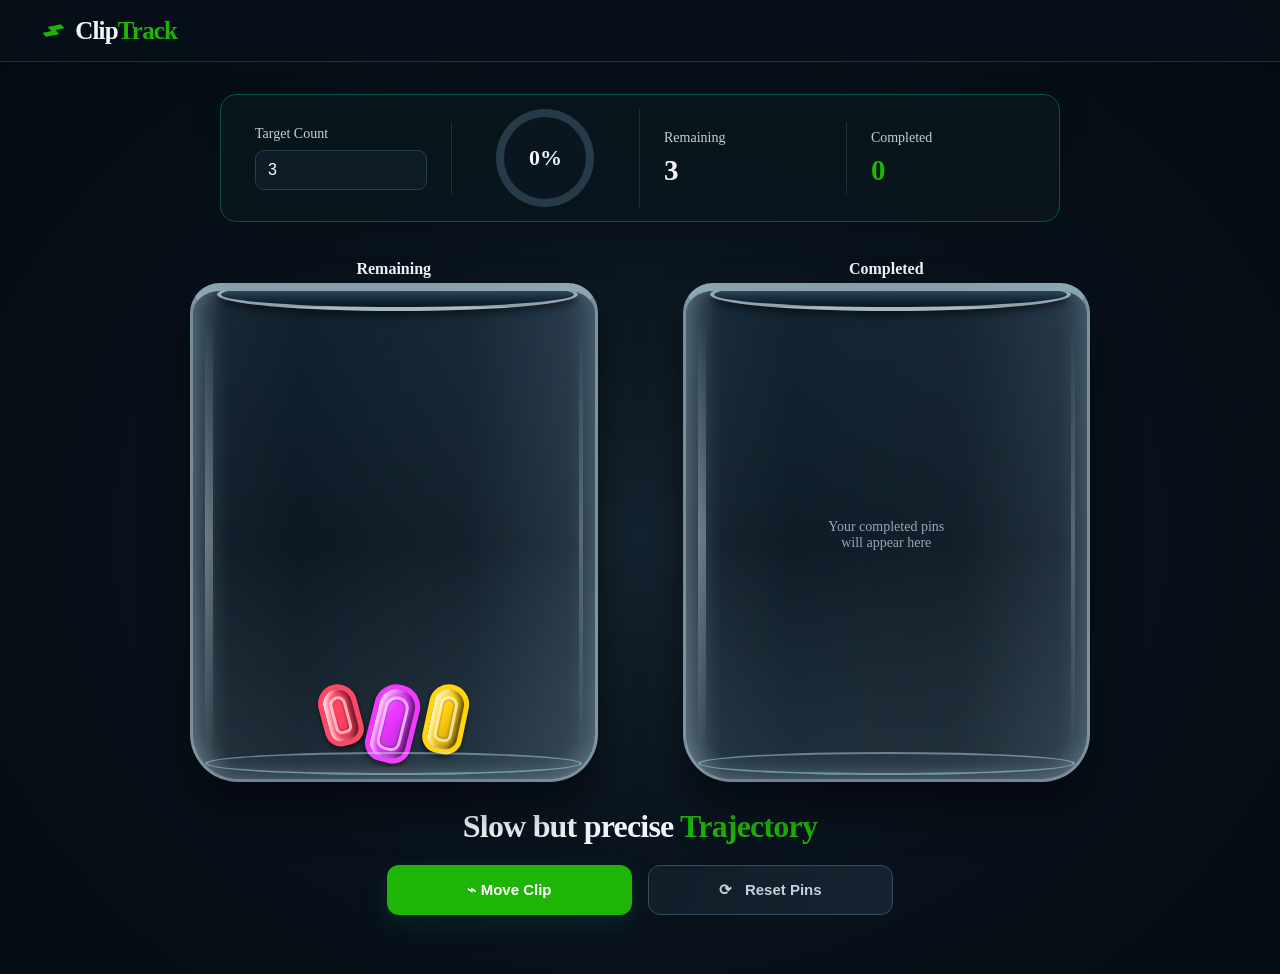
<file: ctuClipTrack.html>
<!DOCTYPE html>
<html lang="en">
<head>
<meta charset="UTF-8">
<meta name="viewport" content="width=device-width, initial-scale=1">
<title>ClipTrack</title>
<style>
:root{--bg:#050d15;--panel:#08151c;--line:#124b4b;--text:#f3f7fa;--muted:#b4c2ce;--green:#1eb507;--green2:#1eb507}
*{box-sizing:border-box}
body{margin:0;min-height:100vh;color:var(--text);font-family:"MV Boli","Mv Boli",cursive;background:radial-gradient(ellipse at 50% 55%,#142430 0,#09131d 42%,#040a10 100%);overflow-x:hidden}
.topbar{height:62px;display:flex;align-items:center;padding:0 clamp(18px,3.2vw,48px);border-bottom:1px solid #1b3039;background:#061018d9}
.brand{display:flex;align-items:center;gap:13px;font-size:25px;font-weight:800;letter-spacing:-.8px}.brand-mark{color:var(--green);font-size:37px;line-height:1;transform:rotate(-42deg);display:inline-block}.brand .clip{color:var(--green)}
main{width:min(1120px,100%);padding:32px 22px 35px;margin:0 auto}
.progress-card{width:min(840px,100%);margin:0 auto 38px;border:1px solid #07534b;border-radius:16px;background:linear-gradient(110deg,#07151bdc,#09151bdc);box-shadow:0 10px 36px #0002;display:grid;grid-template-columns:1.1fr 1fr 1.1fr 1fr;align-items:center;min-height:125px;padding:14px 24px}
.metric{min-height:72px;display:flex;flex-direction:column;justify-content:center;padding:0 24px;border-right:1px solid #18313b;gap:8px}.metric:first-child{padding-left:10px}.metric:last-child{border:0}.metric-label{font-size:14px;color:#c4d0db}.metric-number{font-size:29px;font-weight:750;letter-spacing:-.6px}.green{color:var(--green)}
.target-input{width:100%;max-width:190px;background:#0c1b25;border:1px solid #243f4c;color:white;border-radius:9px;padding:10px 12px;font-size:16px;outline:none}.target-input:focus{border-color:var(--green)}
.ring{width:98px;height:98px;border-radius:50%;display:grid;place-items:center;background:conic-gradient(var(--green) var(--pct,0%),#273a47 0);position:relative;margin:auto}.ring:before{content:"";position:absolute;inset:8px;border-radius:50%;background:#0a161f}.ring strong{z-index:1;font-size:22px}
.jars{display:grid;grid-template-columns:1fr 1fr;gap:clamp(25px,7vw,85px);align-items:end;width:min(900px,100%);margin:0 auto}
.jar-column{text-align:center;min-width:0}.jar-label{font-size:16px;font-weight:650;margin-bottom:5px}
.jar{height:clamp(350px,38vw,480px);width:100%;position:relative;isolation:isolate;overflow:hidden;border:3px solid #b9d4e58a;border-top:8px solid #b8d2dfb0;border-radius:30px 30px 48px 48px;background:linear-gradient(90deg,#d6f2ff32 0%,#d6f2ff0a 9%,#d6f2ff02 26%,#e6f8ff09 69%,#c5e9ff26 100%),linear-gradient(180deg,#1830437d,#0b1824a8 52%,#a4d8f020);box-shadow:inset 12px 0 18px #e4f6ff18,inset -14px 0 20px #d4f1ff19,inset 0 -11px 17px #bde9ff22,0 24px 44px #0008}
.jar:before{content:"";position:absolute;z-index:4;top:-13px;left:6%;width:88%;height:25px;border:4px solid #d6e7eea8;border-radius:50%;background:linear-gradient(#4b687a,#172c3c 65%,#09151f);box-shadow:0 4px 9px #0008}
.jar:after{content:"";position:absolute;z-index:3;left:3%;right:3%;bottom:4px;height:19px;border-radius:50%;border:2px solid #c7efff6b;background:#d5f4ff0b;pointer-events:none}
.pin-bed{position:absolute;inset:15px 7px 12px;display:flex;flex-wrap:wrap-reverse;align-content:flex-start;align-items:flex-end;justify-content:center;gap:clamp(5px,.9vw,10px);padding:7px 2px 4px;overflow:hidden}
.pin{--w:43px;--h:68px;width:var(--w);height:var(--h);flex:0 0 var(--w);border:5px solid var(--c);border-radius:22px 22px 18px 18px;position:relative;transform:rotate(var(--r));background:linear-gradient(110deg,color-mix(in srgb,var(--c),white 48%),var(--c) 36%,color-mix(in srgb,var(--c),black 30%));box-shadow:inset 4px 0 4px #ffffffad,inset -4px 0 5px #0008,0 3px 5px #0009;filter:saturate(1.2)}
.pin:after{content:"";position:absolute;left:6px;right:6px;top:7px;bottom:7px;border:3px solid #fff9;border-radius:14px 14px 11px 11px;box-shadow:inset 0 0 3px #0008}
.glint{position:absolute;z-index:5;top:27px;bottom:22px;left:12px;width:8px;border-radius:8px;background:linear-gradient(transparent,#e4f9ff55,transparent);pointer-events:none}.glint.right{left:auto;right:12px;width:4px;opacity:.7}
.jar-empty{position:absolute;inset:0;display:grid;place-items:center;color:#93a9b8;font-size:14px;pointer-events:none;text-align:center;padding:20px}
.caption{text-align:center;margin:26px 0 20px;font-size:clamp(24px,3vw,32px);font-weight:750;letter-spacing:-.8px}.caption .accent{color:var(--green)}
.controls{display:flex;justify-content:center;gap:16px;flex-wrap:wrap;margin:0 auto 24px}.btn{width:245px;max-width:46%;padding:15px 20px;border-radius:12px;font-weight:700;font-size:15px;transition:transform .15s,filter .15s}.btn:hover{transform:translateY(-2px);filter:brightness(1.08)}.btn:active{transform:translateY(0) scale(.985)}.jar{transition:box-shadow .25s,border-color .25s}.jar-column:hover .jar{border-color:#d6edf0b8;box-shadow:inset 12px 0 18px #e4f6ff20,inset -14px 0 20px #d4f1ff21,inset 0 -11px 17px #bde9ff25,0 26px 48px #0009}.primary{border:0;background:linear-gradient(100deg,#1eb507,#1eb507);color:white;box-shadow:0 8px 25px #00bd8b21}.secondary{border:1px solid #344c5e;background:linear-gradient(110deg,#101e2a,#14232f);color:#c4d0db}.btn:disabled{opacity:.45;cursor:not-allowed;transform:none}
.toast{position:fixed;bottom:20px;left:50%;transform:translateX(-50%);background:#12382f;border:1px solid #23735a;color:#d6ffed;padding:10px 16px;border-radius:10px;box-shadow:0 8px 24px #0006;opacity:0;pointer-events:none;transition:opacity .2s;z-index:9;white-space:nowrap}.toast.show{opacity:1}
@media(min-width:1000px){main{padding-top:32px}.jar{height:clamp(410px,39vw,500px)}}
@media(max-width:650px){.topbar{height:58px}.brand{font-size:22px}.brand-mark{font-size:31px}main{padding:22px 14px}.progress-card{grid-template-columns:1fr 1fr;row-gap:16px;padding:16px 10px;margin-bottom:28px}.metric{padding:4px 13px;min-height:65px}.metric:nth-child(2){border-right:0}.metric:nth-child(3){border-right:1px solid #18313b}.metric:first-child{padding-left:13px}.ring{width:75px;height:75px}.ring:before{inset:7px}.ring strong{font-size:18px}.jars{gap:13px}.jar{height:clamp(260px,83vw,360px);border-radius:22px 22px 34px 34px;border-top-width:7px}.pin-bed{gap:3px;padding:5px 0}.pin{--w:25px;--h:43px;border-width:3px;border-radius:13px 13px 10px 10px}.pin:after{left:3px;right:3px;top:4px;bottom:4px;border-width:2px;border-radius:8px}.glint{left:7px;width:4px}.glint.right{right:7px;width:3px}.caption{margin:22px 0 17px;font-size:23px}.btn{width:48%;max-width:none;padding:14px 8px;font-size:14px}.controls{gap:10px}}
</style>
</head>
<body>
<header class="topbar"><div class="brand"><span class="brand-mark">⌁</span><span>Clip<span class="clip">Track</span></span></div></header>
<main>
<section class="progress-card" aria-label="Today's Progress">
  <div class="metric"><span class="metric-label">Target Count</span><input class="target-input" id="target" type="number" min="1" max="500" value="3" aria-label="Target count"></div>
  <div class="metric"><div class="ring" id="ring" style="--pct:0%"><strong id="percent">0%</strong></div></div>
  <div class="metric"><span class="metric-label">Remaining</span><strong class="metric-number" id="remainingCount">3</strong></div>
  <div class="metric"><span class="metric-label">Completed</span><strong class="metric-number green" id="completedCount">0</strong></div>
</section>
<section class="jars" aria-label="Paper clip jars">
  <div class="jar-column"><div class="jar-label">Remaining</div>
    <div class="jar"><div class="pin-bed" id="remainingPins"></div><div class="jar-empty" id="remainingEmpty"></div><div class="glint"></div><div class="glint right"></div></div>
  </div>
  <div class="jar-column"><div class="jar-label">Completed</div>
    <div class="jar"><div class="pin-bed" id="completedPins"></div><div class="jar-empty" id="completedEmpty">Your completed pins<br>will appear here</div><div class="glint"></div><div class="glint right"></div></div>
  </div>
</section>
<div class="caption">Slow but precise <span class="accent">Trajectory</span></div>
<div class="controls"><button class="btn primary" id="move">⌁ &nbsp; Move Clip</button><button class="btn secondary" id="reset">⟳ &nbsp; Reset Pins</button></div>
</main>
<div class="toast" id="toast" role="status" aria-live="polite"></div>
<canvas id="celebration" aria-hidden="true" style="position:fixed;inset:0;width:100%;height:100%;pointer-events:none;z-index:100;display:none"></canvas>
<script>
(() => {
const $=id=>document.getElementById(id);
const colors=['#ff4f69','#ff9d38','#ffd52e','#35dc87','#00d4d9','#258eff','#8b54ff','#dc43f2','#ff64b5','#a9e849','#ff6d3f','#49c8ff'];
let target=3,completed=0,timer,confettiFrame=null,confettiPieces=[];
function celebrate(){
  const canvas=$('celebration'),ctx=canvas.getContext('2d');
  if(confettiFrame)cancelAnimationFrame(confettiFrame);
  const dpr=Math.min(window.devicePixelRatio||1,2);
  canvas.width=innerWidth*dpr;canvas.height=innerHeight*dpr;
  ctx.setTransform(dpr,0,0,dpr,0,0);canvas.style.display='block';
  const palette=['#1eb507','#ff3b6b','#ffd93d','#25c9ff','#a855f7','#ff8c32','#ff5bd6','#ffffff'];
  const bursts=3,burstGap=360,started=performance.now();
  confettiPieces=[];
  function addBurst(){
    for(let i=0;i<150;i++){
      const angle=Math.random()*Math.PI*2,speed=2+Math.random()*5;
      confettiPieces.push({x:innerWidth*(.18+Math.random()*.64),y:-12-Math.random()*80,w:5+Math.random()*8,h:7+Math.random()*12,vx:(Math.random()-.5)*4+Math.cos(angle)*speed*.25,vy:1.5+Math.random()*3.5,rot:Math.random()*Math.PI,spin:(Math.random()-.5)*.22,color:palette[Math.floor(Math.random()*palette.length)]});
    }
  }
  addBurst();let nextBurst=1;
  function frame(now){
    ctx.clearRect(0,0,innerWidth,innerHeight);
    if(nextBurst<bursts&&now-started>=nextBurst*burstGap){addBurst();nextBurst++}
    confettiPieces=confettiPieces.filter(p=>p.y<innerHeight+40);
    confettiPieces.forEach(p=>{
      p.x+=p.vx;p.y+=p.vy;p.vy+=.075;p.vx*=.999;p.rot+=p.spin;
      ctx.save();ctx.translate(p.x,p.y);ctx.rotate(p.rot);ctx.fillStyle=p.color;ctx.fillRect(-p.w/2,-p.h/2,p.w,p.h);ctx.restore();
    });
    if(nextBurst<bursts||confettiPieces.length){confettiFrame=requestAnimationFrame(frame)}
    else{ctx.clearRect(0,0,innerWidth,innerHeight);canvas.style.display='none';confettiFrame=null}
  }
  confettiFrame=requestAnimationFrame(frame);
}
function toast(msg){$('toast').textContent=msg;$('toast').classList.add('show');clearTimeout(timer);timer=setTimeout(()=>$('toast').classList.remove('show'),1900)}
function pins(n,offset=0){
 let html='';
 for(let i=0;i<n;i++){
  const k=i+offset,c=colors[(k*7+Math.floor(k/3))%colors.length];
  const h=62+(k*17%26),w=39+(k*7%13),r=(k*29%31)-15;
  html+=`<span class="pin" style="--c:${c};--h:${h}px;--w:${w}px;--r:${r}deg" aria-hidden="true"></span>`;
 }
 return html;
}
function render(){
 const left=target-completed,pct=Math.round(completed/target*100);
 $('remainingPins').innerHTML=pins(left,completed);
 $('completedPins').innerHTML=pins(completed,0);
 $('remainingEmpty').textContent=left===0?'All pins moved!':'';
 $('completedEmpty').innerHTML=completed===0?'Your completed pins<br>will appear here':'';
 $('target').value=target;$('percent').textContent=pct+'%';$('ring').style.setProperty('--pct',pct+'%');
 $('completedCount').textContent=completed;$('remainingCount').textContent=left;
 $('move').disabled=completed>=target;$('move').textContent=completed>=target?'✓  All Pins Moved!':'⌁  Move Clip';
}
function animateClip(onComplete){
  const source=$('remainingPins').querySelector('.pin');
  const destination=$('completedPins');
  if(!source||!destination){onComplete();return}
  const from=source.getBoundingClientRect(),to=destination.getBoundingClientRect();
  const ghost=source.cloneNode(true);
  source.remove(); // Remove the original immediately so only the moving clip is visible.
  Object.assign(ghost.style,{position:'fixed',left:from.left+'px',top:from.top+'px',width:from.width+'px',height:from.height+'px',margin:'0',zIndex:'120',pointerEvents:'none',transform:'rotate(0deg)',transformOrigin:'center center'});
  document.body.appendChild(ghost);
  const x=to.left+to.width*.5-from.left-from.width*.5;
  const y=to.top+to.height*.72-from.top-from.height*.5;
  const animation=ghost.animate([
    {transform:'translate(0, 0) rotate(0deg) scale(1)',offset:0},
    {transform:`translate(${x*.42}px, ${y*.35-48}px) rotate(155deg) scale(1.08)`,offset:.42},
    {transform:`translate(${x}px, ${y}px) rotate(390deg) scale(.78)`,offset:.82},
    {transform:`translate(${x}px, ${y+12}px) rotate(420deg) scale(.72)`,offset:1}
  ],{duration:760,easing:'cubic-bezier(.22,.72,.25,1)',fill:'forwards'});
  animation.onfinish=()=>{ghost.remove();onComplete()};
  animation.oncancel=()=>ghost.remove();
}
$('move').addEventListener('click',()=>{
  if(completed>=target)return;
  $('move').disabled=true;
  animateClip(()=>{
    completed++;render();
    if(completed===target)celebrate();
  });
});
$('reset').addEventListener('click',()=>{if(completed===0){toast('The pins are already reset.');return}if(!confirm('Reset all pins to the remaining jar?'))return;completed=0;render();toast('Pins reset. Fresh start.')});
$('target').addEventListener('change',()=>{const v=Number($('target').value);if(!Number.isInteger(v)||v<1||v>500){toast('Enter a whole number from 1 to 500.');$('target').value=target;return}target=v;completed=Math.min(completed,target);render();toast('Target updated.')});
render();
})();
</script>
</body>
</html>
</file>
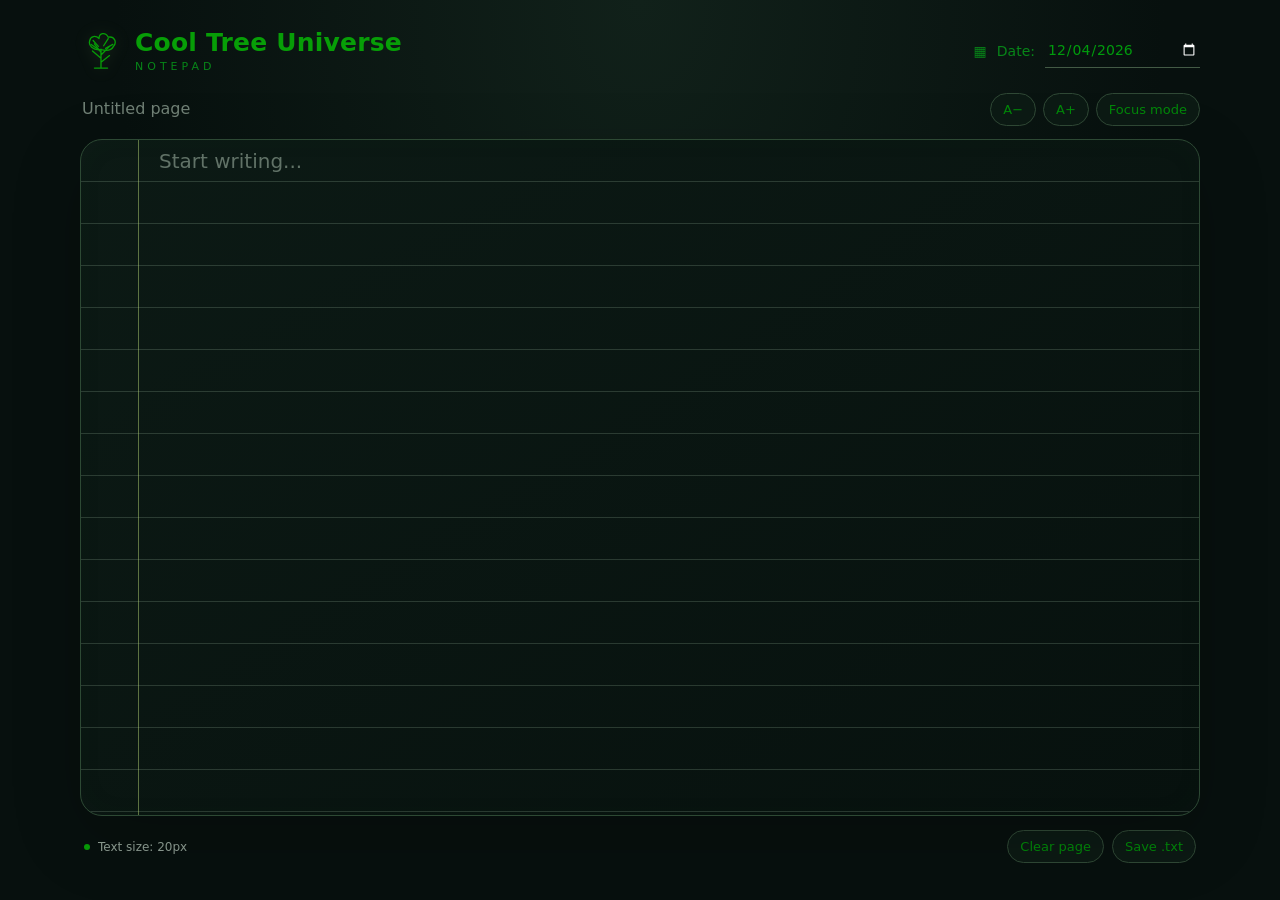
<file: notepad.html>
<!DOCTYPE html>
<html lang="en">
<head>
<meta charset="UTF-8">
<meta name="viewport" content="width=device-width, initial-scale=1.0">
<meta name="theme-color" content="#07100e">
<title>Cool Tree Universe | Notepad</title>
<style>
:root {
  color-scheme: dark;
  --bg: #07100e;
  --paper: #0a1512;
  --line: rgba(159, 190, 164, .22);
  --accent: #079e07;
  --text: #009b0d;
  --muted: #078518;
  --line-height: 42px;
}
* { box-sizing: border-box; }
body {
  margin: 0;
  min-height: 100vh;
  padding: 28px clamp(14px, 4vw, 56px);
  background: radial-gradient(ellipse at top, #11211a 0%, var(--bg) 58%);
  color: var(--text);
  font-family: "Segoe UI", system-ui, sans-serif;
}
.page { max-width: 1120px; margin: 0 auto; }
header {
  display: flex; align-items: center; justify-content: space-between;
  gap: 20px; margin: 0 auto 18px; flex-wrap: wrap;
}
.brand { display: flex; align-items: center; gap: 13px; }
.tree {
  width: 42px; height: 42px; color: var(--accent); flex: 0 0 auto;
  filter: drop-shadow(0 0 8px rgba(184,216,120,.18));
}
.brand-name { color: var(--accent); font-size: clamp(18px, 2.4vw, 25px); font-weight: 600; letter-spacing: .2px; }
.brand-sub { margin-top: 3px; color: var(--muted); font-size: 11px; letter-spacing: 4px; }
.date { display: flex; align-items: center; gap: 10px; color: var(--muted); font-size: 14px; }
.date input {
  width: 155px; color: var(--text); background: transparent;
  border: 0; border-bottom: 1px solid #435a45; padding: 8px 2px; outline: none;
  font: inherit;
}
.date input:focus, .page-title:focus { border-color: var(--accent); }
.toolbar {
  display: flex; justify-content: space-between; align-items: center;
  gap: 12px; flex-wrap: wrap; margin: 0 0 12px;
}
.page-title {
  min-width: 160px; flex: 1; background: transparent; border: 0;
  border-bottom: 1px solid transparent; outline: none; color: var(--text);
  font: 500 16px "Segoe UI", system-ui, sans-serif; padding: 8px 2px;
}
.page-title::placeholder { color: #718176; }
.controls { display: flex; gap: 7px; flex-wrap: wrap; }
button {
  border: 1px solid #304936; border-radius: 999px; background: #0c1a14;
  color: #028809; padding: 8px 12px; font: 13px "Segoe UI", system-ui, sans-serif;
  cursor: pointer; transition: border-color .2s, color .2s, background .2s;
}
button:hover, button:focus-visible { border-color: var(--accent); color: var(--accent); outline: none; }
.paper {
  position: relative; overflow: hidden; min-height: min(75vh, 900px);
  border: 1px solid #2d4934; border-radius: 22px;
  background: linear-gradient(145deg, rgba(12,26,21,.97), rgba(7,17,14,.98));
  box-shadow: 0 22px 70px rgba(0,0,0,.2), inset 0 0 35px rgba(105,145,92,.025);
}
.paper::before {
  content: ""; position: absolute; top: 0; bottom: 0; left: 57px;
  width: 1px; background: rgba(184,216,120,.48); pointer-events: none; z-index: 1;
}
.writing-area {
  display: block; width: 100%; height: min(75vh, 900px); min-height: 520px;
  resize: vertical; border: 0; outline: 0; background-color: transparent;
  color: #169b04; caret-color: var(--accent);
  padding: 0 28px 30px 78px;
  font: 20px/var(--line-height) "Segoe UI", system-ui, sans-serif;
  /* Local attachment makes ruled lines scroll with textarea content in supporting browsers. */
  background-image: repeating-linear-gradient(
    to bottom, transparent 0, transparent calc(var(--line-height) - 1px),
    var(--line) calc(var(--line-height) - 1px), var(--line) var(--line-height)
  );
  background-attachment: local;
  background-position: 0 0;
  background-size: 100% var(--line-height);
}
.writing-area::placeholder { color: #617267; }
footer {
  display: flex; justify-content: space-between; align-items: center;
  gap: 12px; padding: 14px 4px 0; color: #91a096; font-size: 12px;
}
.status { display: flex; align-items: center; gap: 8px; }
.status-dot { width: 6px; height: 6px; border-radius: 50%; background: var(--accent); }
.footer-actions { display: flex; gap: 8px; flex-wrap: wrap; }
body.focus-mode { padding-top: 14px; padding-bottom: 14px; }
body.focus-mode header, body.focus-mode footer { display: none; }
body.focus-mode .toolbar { margin-bottom: 10px; }
body.focus-mode .paper, body.focus-mode .writing-area { height: calc(100vh - 100px); max-height: none; }
@media (max-width: 560px) {
  body { padding: 18px 12px; }
  header { align-items: flex-start; }
  .date { width: 100%; }
  .date input { flex: 1; min-width: 0; }
  .paper { border-radius: 15px; min-height: 72vh; }
  .paper::before { left: 35px; }
  .writing-area {
    height: 72vh; min-height: 480px; padding-left: 50px; padding-right: 15px;
    font-size: 18px;
  }
  footer { align-items: flex-start; flex-direction: column; }
  .toolbar { align-items: stretch; }
  .controls { justify-content: flex-start; }
}
</style>
</head>
<body>
<main class="page">
  <header>
    <div class="brand">
      <svg class="tree" viewBox="0 0 64 64" fill="none" stroke="currentColor" stroke-width="2" stroke-linecap="round" stroke-linejoin="round" aria-hidden="true">
        <path d="M32 57V29M32 43L19 32M32 38L45 25M32 49L45 39M32 34L22 21"/>
        <path d="M31 30C20 31 12 24 15 16C16 9 24 8 29 13C29 4 39 3 43 11C52 9 57 18 51 25C48 31 40 32 32 30Z"/>
        <path d="M20 16L28 25M43 13L36 24M50 22L39 28M17 22L27 29M22 58H42"/>
      </svg>
      <div>
        <div class="brand-name">Cool Tree Universe</div>
        <div class="brand-sub">NOTEPAD</div>
      </div>
    </div>
    <label class="date" for="noteDate">
      <span aria-hidden="true">▦</span><span>Date:</span>
      <input id="noteDate" type="date" aria-label="Note date">
    </label>
  </header>

  <section class="toolbar" aria-label="Notepad controls">
    <input id="pageTitle" class="page-title" type="text" placeholder="Untitled page" aria-label="Page title">
    <div class="controls">
      <button id="smallerBtn" type="button" aria-label="Decrease text size">A−</button>
      <button id="largerBtn" type="button" aria-label="Increase text size">A+</button>
      <button id="focusBtn" type="button" aria-pressed="false">Focus mode</button>
    </div>
  </section>

  <section class="paper" aria-label="Ruled notepad">
    <textarea id="note" class="writing-area" aria-label="Write your notes here" placeholder="Start writing..."></textarea>
  </section>

  <footer>
    <div class="status"><span class="status-dot"></span><span id="status">Ready to write</span></div>
    <div class="footer-actions">
      <button id="clearBtn" type="button">Clear page</button>
      <button id="downloadBtn" type="button">Save .txt</button>
    </div>
  </footer>
</main>
<script>
(() => {
  const note = document.getElementById('note');
  const dateInput = document.getElementById('noteDate');
  const titleInput = document.getElementById('pageTitle');
  const status = document.getElementById('status');
  const root = document.documentElement;
  const storageKey = 'coolTreeNotepadText';
  const dateKey = 'coolTreeNotepadDate';
  const titleKey = 'coolTreeNotepadTitle';
  const sizeKey = 'coolTreeNotepadFontSize';
  let fontSize = 20;
  let saveTimer;

  const todayLocal = () => {
    const d = new Date();
    return `${d.getFullYear()}-${String(d.getMonth()+1).padStart(2,'0')}-${String(d.getDate()).padStart(2,'0')}`;
  };

  try {
    note.value = localStorage.getItem(storageKey) || '';
    dateInput.value = localStorage.getItem(dateKey) || todayLocal();
    titleInput.value = localStorage.getItem(titleKey) || '';
    fontSize = Math.max(14, Math.min(30, Number(localStorage.getItem(sizeKey)) || 20));
  } catch (e) {
    dateInput.value = todayLocal();
  }

  function applyFontSize() {
    root.style.setProperty('--line-height', `${fontSize + 22}px`);
    note.style.fontSize = `${fontSize}px`;
    status.textContent = `Text size: ${fontSize}px`;
    try { localStorage.setItem(sizeKey, String(fontSize)); } catch (e) {}
  }
  applyFontSize();

  function saveNote() {
    status.textContent = 'Saving…';
    clearTimeout(saveTimer);
    saveTimer = setTimeout(() => {
      try {
        localStorage.setItem(storageKey, note.value);
        localStorage.setItem(dateKey, dateInput.value);
        localStorage.setItem(titleKey, titleInput.value);
        status.textContent = 'All changes saved in this browser';
      } catch (e) {
        status.textContent = 'Could not save in this browser';
      }
    }, 180);
  }
  note.addEventListener('input', saveNote);
  titleInput.addEventListener('input', saveNote);
  dateInput.addEventListener('change', saveNote);

  document.getElementById('smallerBtn').addEventListener('click', () => {
    fontSize = Math.max(14, fontSize - 2);
    applyFontSize();
  });
  document.getElementById('largerBtn').addEventListener('click', () => {
    fontSize = Math.min(30, fontSize + 2);
    applyFontSize();
  });

  const focusBtn = document.getElementById('focusBtn');
  focusBtn.addEventListener('click', () => {
    const enabled = document.body.classList.toggle('focus-mode');
    focusBtn.textContent = enabled ? 'Exit focus' : 'Focus mode';
    focusBtn.setAttribute('aria-pressed', String(enabled));
  });

  document.getElementById('clearBtn').addEventListener('click', () => {
    if (note.value && confirm('Clear everything on this page?')) {
      note.value = '';
      saveNote();
      note.focus();
    }
  });

  document.getElementById('downloadBtn').addEventListener('click', () => {
    const content = `Cool Tree Universe — Notepad\nTitle: ${titleInput.value || 'Untitled page'}\nDate: ${dateInput.value || ''}\n\n${note.value}`;
    const blob = new Blob([content], {type: 'text/plain;charset=utf-8'});
    const url = URL.createObjectURL(blob);
    const link = document.createElement('a');
    link.href = url;
    link.download = `cool-tree-note-${dateInput.value || 'undated'}.txt`;
    document.body.appendChild(link);
    link.click();
    link.remove();
    setTimeout(() => URL.revokeObjectURL(url), 1000);
  });
})();
</script>
</body>
</html>
</file>
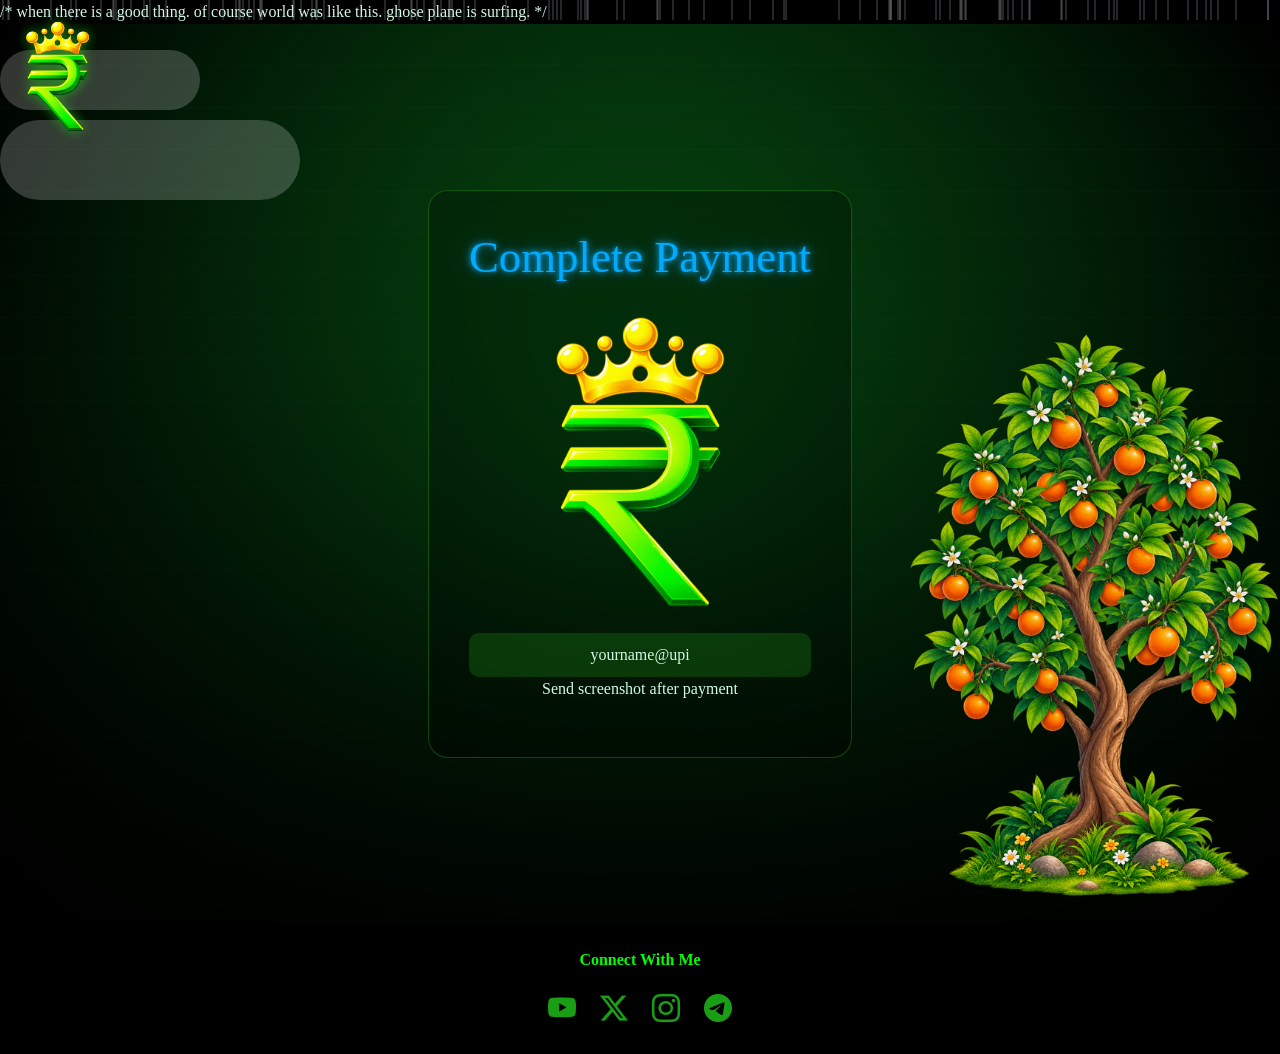
<file: payment.html>
<!DOCTYPE html>
<html lang="en">
<head>
<meta charset="UTF-8">
<meta name="viewport" content="width=device-width, initial-scale=1.0">

<title>Cool Tree Universe</title>

<!-- Bootstrap -->
<link href="https://cdn.jsdelivr.net/npm/bootstrap@5.3.0/dist/css/bootstrap.min.css" rel="stylesheet">

<!-- Icons -->
<link href="https://cdn.jsdelivr.net/npm/bootstrap-icons/font/bootstrap-icons.css" rel="stylesheet">
/*
  when there is a good thing.
  of course world was like this. 
  ghose plane is surfing. 
  */
<link rel="stylesheet" href="style.css">
</head>

<body>

<a href="index.html" class="logo-link">
  <img src="Design.png" alt="Logo" class="logo-img">
</a>

<a href="index.html" class="logo-link">
  <img src="Design.png" alt="Logo" class="logo-img">
</a>

<!-- 🌌 PARALLAX -->
<div class="parallax">
  <div class="layer back"></div>
  <div class="layer mid"></div>
  <div class="layer front"></div>
</div>

<!-- ☁️ Clouds -->
<div class="cloud cloud1"></div>
<div class="cloud cloud2"></div>

<!-- 🌧️ Rain -->
<div class="rain"></div>

<!-- Lightning  -->
<svg class="lightning-svg"></svg>

<body>

<div class="payment-page">
  <div class="glass-box">
    <h2 id="title">Complete Payment</h2>

    <img src="Design.png">

    <div class="upi">yourname@upi</div>

    <p>Send screenshot after payment</p>
  </div>
</div>

<script>
const params = new URLSearchParams(window.location.search);
const course = params.get("course");

if(course){
 document.getElementById("title").innerText =
 "Unlock " + course;
}
</script>

</body>



<!-- 🌐 FOOTER -->
<footer class="text-center py-4" style="background: rgba(0,0,0,0.8);">

  <p class="mb-3" style="color: rgb(2, 255, 2); font-weight: bold;">Connect With Me</p>

  <div class="d-flex justify-content-center gap-4 fs-3">

    <a href="https://www.youtube.com" class="text-success"><i class="bi bi-youtube"></i></a>
    <a href="https://www.x.com" class="text-success"><i class="bi bi-twitter-x"></i></a>
    <a href="https://www.instagram.com" class="text-success"><i class="bi bi-instagram"></i></a>
    <a href="#" class="text-success"><i class="bi bi-telegram"></i></a>

  </div>


</footer>

<script src="script.js"></script>

<script>
/* 🌧️ Rain Generator */
const rain = document.querySelector('.rain');
for (let i = 0; i < 120; i++) {
  let drop = document.createElement('div');
  drop.classList.add('drop');
  drop.style.left = Math.random() * 100 + "vw";
  drop.style.animationDuration = (0.5 + Math.random()) + "s";
  rain.appendChild(drop);
}
</script>

<img src="orange.png" class="cool-tree" alt="Tree">


</body>
</html>
</file>
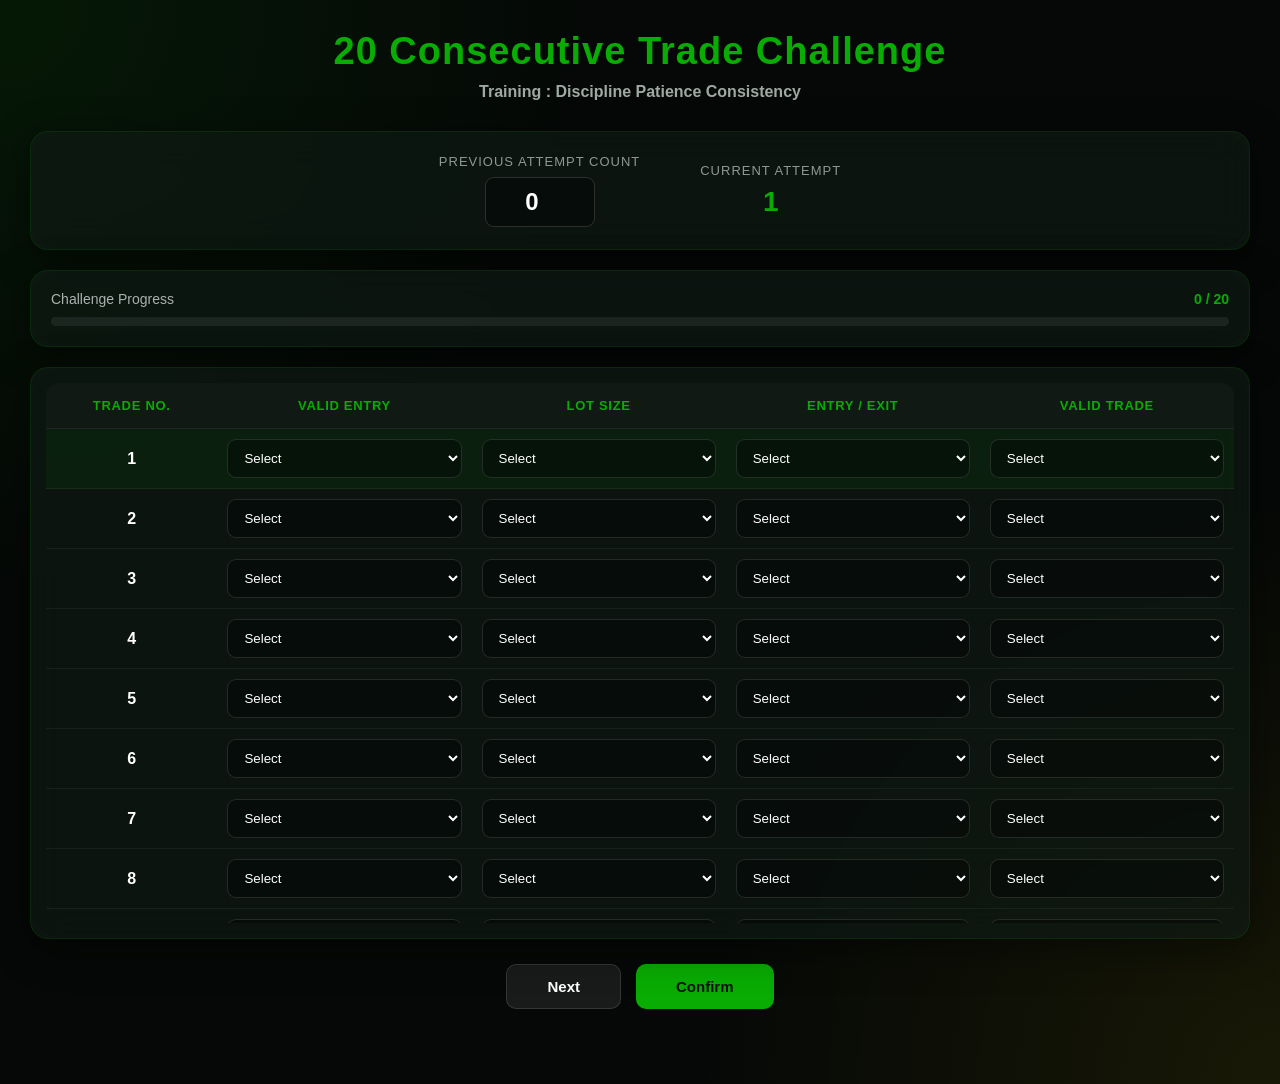
<file: training.html>
<!DOCTYPE html>
<html lang="en">
<head>
<meta charset="UTF-8">
<meta name="viewport" content="width=device-width, initial-scale=1.0">

<title>20 Consecutive Trade Challenge</title>

<style>

* {
    box-sizing: border-box;
}

body {
    margin: 0;
    min-height: 100vh;
    padding: 30px;

    font-family: Arial, sans-serif;
    color: white;

    background:
        radial-gradient(
            circle at top left,
            rgba(9, 172, 3, 0.10),
            transparent 35%
        ),
        radial-gradient(
            circle at bottom right,
            rgba(255, 220, 0, 0.08),
            transparent 35%
        ),
        #050806;
}

.container {
    max-width: 1250px;
    margin: auto;
}


/* =========================
   HEADER
========================= */

.header {
    text-align: center;
    margin-bottom: 30px;
}

.header h1 {
    margin: 0;

    font-size: 38px;

    letter-spacing: 1px;

    color:#09ac03;
}

.header p {
    margin-top: 10px;

    color: #9fa9a3;

    font-size: 16px;
}


/* =========================
   GLASS
========================= */

.glass {

    background:
        rgba(15, 25, 20, 0.72);

    border:
        1px solid rgba(9, 172, 3, 0.14);

    border-radius: 18px;

    backdrop-filter: blur(18px);
    -webkit-backdrop-filter: blur(18px);

    box-shadow:
        0 10px 40px rgba(0, 0, 0, 0.45),
        inset 0 0 30px rgba(255,255,255,0.015);
}


/* =========================
   ATTEMPT SECTION
========================= */

.attempt-card {

    display: flex;

    justify-content: center;

    align-items: center;

    gap: 60px;

    padding: 22px;

    margin-bottom: 20px;
}

.attempt-box {

    text-align: center;
}

.attempt-label {

    color: #8d9992;

    font-size: 13px;

    text-transform: uppercase;

    letter-spacing: 1px;

    margin-bottom: 8px;
}


/* Previous Attempt Input */

.attempt-input {

    width: 110px;

    padding: 10px;

    border-radius: 9px;

    border:
        1px solid rgba(255,255,255,0.15);

    background:
        rgba(0,0,0,0.35);

    color: white;

    font-size: 24px;

    font-weight: bold;

    text-align: center;

    outline: none;
}

.attempt-input:focus {

    border-color: #09ac03;

    box-shadow:
    
        0 0 10px rgba(9, 172, 3, 0.15);
}


/* Current Attempt */

.current-attempt {

    font-size: 28px;

    font-weight: bold;

    color: #09ac03;
}


/* =========================
   PROGRESS
========================= */

.progress-card {

    padding: 20px;

    margin-bottom: 20px;
}

.progress-top {

    display: flex;

    justify-content: space-between;

    align-items: center;

    margin-bottom: 10px;

    color: #aab3ae;

    font-size: 14px;
}

.progress-number {

    color: #09ac03;

    font-weight: bold;
}

.progress-bar {

    width: 100%;

    height: 9px;

    background:
        rgba(255,255,255,0.07);

    border-radius: 20px;

    overflow: hidden;
}

.progress-fill {

    height: 100%;

    width: 0%;

    background: #09ac03;

    border-radius: 20px;

    transition: width 0.3s ease;
}


/* =========================
   TABLE
========================= */

.table-card {

    padding: 15px;

    overflow: hidden;
}


/* Scrollable table */

.table-scroll {

    max-height: 540px;

    overflow-y: auto;

    overflow-x: auto;

    border-radius: 12px;
}


/* Scrollbar */

.table-scroll::-webkit-scrollbar {

    width: 8px;

    height: 8px;
}

.table-scroll::-webkit-scrollbar-track {

    background:
        rgba(255,255,255,0.03);
}

.table-scroll::-webkit-scrollbar-thumb {

    background:
        rgba(9, 172, 3, 0.35);

    border-radius: 10px;
}

.table-scroll::-webkit-scrollbar-thumb:hover {

    background:
        rgba(9, 172, 3, 0.55);
}


table {

    width: 100%;

    min-width: 900px;

    border-collapse: collapse;
}


/* Sticky header */

thead {

    position: sticky;

    top: 0;

    z-index: 5;
}

th {

    padding: 15px 10px;

    color: #09ac03;

    font-size: 13px;

    text-transform: uppercase;

    letter-spacing: 0.7px;

    border-bottom:
        1px solid rgba(255,255,255,0.08);

    background: #101914;
}

td {

    padding: 10px;

    text-align: center;

    border-bottom:
        1px solid rgba(255,255,255,0.05);
}


/* Active row */

tr.active-row {

    background:
        rgba(9, 172, 3, 0.07);
}

.trade-number {

    font-weight: bold;

    color: white;
}


/* =========================
   SELECTS
========================= */

select {

    width: 100%;

    min-width: 125px;

    padding: 10px 12px;

    border-radius: 9px;

    border:
        1px solid rgba(255,255,255,0.12);

    background:
        rgba(0,0,0,0.35);

    color: white;

    outline: none;

    cursor: pointer;
}

select:focus {

    border-color: #09ac03;

    box-shadow:
        0 0 10px rgba(9, 172, 3, 0.15);
}

select option {

    background: #111815;

    color: white;
}

/* =========================
   OPTION COLORS
========================= */

select option {
    background: #111815;
    color: white;
}

/* Valid Entry */
.valid-entry option[value="Yes"] {
    color: #09ac03;
}

.valid-entry option[value="No"] {
    color: red;
}


/* Lot Size */
.lot-size option[value="Satisfied"] {
    color: orange;
}

.lot-size option[value="Good"] {
    color: #09ac03;
}

.lot-size option[value="Bad"] {
    color: red;
}


/* Entry / Exit */
.entry-exit option[value="Satisfied"] {
    color: orange;
}

.entry-exit option[value="Good"] {
    color: #09ac03;
}

.entry-exit option[value="Bad"] {
    color: red;
}


/* Valid Trade */
.valid-trade option[value="Passed"] {
    color: #09ac03;
}

.valid-trade option[value="Failed"] {
    color: red;
}


/* Passed / Failed */

select.passed {

    border-color: #09ac03;

    color: #09ac03;
}

select.failed {

    border-color: #ff5c5c;

    color: #ff7777;
}

/* =========================
   SELECTED DROPDOWN COLORS
========================= */

select.option-green {
    color: #09ac03 !important;
    -webkit-text-fill-color: #09ac03;
}

select.option-red {
    color: red !important;
    -webkit-text-fill-color: red;
}

select.option-orange {
    color: orange !important;
    -webkit-text-fill-color: orange;
}


/* =========================
   BUTTONS
========================= */

.buttons {

    display: flex;

    justify-content: center;

    gap: 15px;

    margin-top: 25px;
}

button {

    border: none;

    padding: 13px 40px;

    border-radius: 10px;

    font-size: 15px;

    font-weight: bold;

    cursor: pointer;

    transition: 0.2s;
}

.next-btn {

    background:
        rgba(255,255,255,0.08);

    color: white;

    border:
        1px solid rgba(255,255,255,0.12);
}

.confirm-btn {

    background: #09ac03;

    color: #061009;
}

button:hover {

    transform: translateY(-2px);

    box-shadow:
        0 8px 20px rgba(0,0,0,0.3);
}

button:active {

    transform: translateY(0);
}


/* =========================
   MESSAGE
========================= */

.message {

    text-align: center;

    margin-top: 20px;

    min-height: 25px;

    font-weight: bold;
}

.success {

    color: #09ac03;
}

.error {

    color: #ff6666;
}

.warning {

    color: #ffd966;
}


/* =========================================================
   CELEBRATION OVERLAY
========================================================= */

.celebration {

    position: fixed;

    inset: 0;

    display: none;

    justify-content: center;

    align-items: center;

    z-index: 1000;

    background:
        rgba(0,0,0,0.78);

    backdrop-filter: blur(10px);
}

.celebration.show {

    display: flex;
}


.celebration-box {

    position: relative;

    width: min(600px, 90%);

    padding: 50px 30px;

    text-align: center;

    border-radius: 25px;

    background:
        rgba(15,25,20,0.92);

    border:
        1px solid rgba(9, 172, 3, 0.35);

    box-shadow:
        0 0 80px rgba(9, 172, 3, 0.15);
}

.celebration-box h2 {

    margin: 0;

    font-size: 42px;

    color: #09ac03;
}

.celebration-box p {

    margin-top: 15px;

    color: #c8d2cc;

    font-size: 18px;
}


/* =========================
   CONFETTI
========================= */

.confetti {

    position: fixed;

    width: 10px;

    height: 18px;

    top: -30px;

    z-index: 1100;

    animation:
        confettiFall linear forwards;
}

@keyframes confettiFall {

    0% {

        transform:
            translateY(0)
            rotate(0deg);

        opacity: 1;
    }

    100% {

        transform:
            translateY(110vh)
            rotate(720deg);

        opacity: 0;
    }
}


/* =========================
   CELEBRATION BUTTON
========================= */

.close-celebration {

    margin-top: 25px;

    background: #09ac03;

    color: #061009;

    padding: 12px 30px;
}


/* =========================
   MOBILE
========================= */

@media (max-width: 700px) {

    body {

        padding: 15px;
    }

    .header h1 {

        font-size: 27px;
    }

    .attempt-card {

        gap: 25px;
    }

    .attempt-input {

        width: 80px;

        font-size: 21px;
    }

    .current-attempt {

        font-size: 23px;
    }

    .table-card {

        padding: 8px;
    }

    .table-scroll {

        max-height: 500px;
    }

    .buttons {

        position: sticky;

        bottom: 10px;

        background:
            rgba(5,8,6,0.85);

        padding: 10px;

        border-radius: 15px;

        backdrop-filter: blur(15px);

        z-index: 20;
    }

    button {

        flex: 1;
    }

    .celebration-box h2 {

        font-size: 32px;
    }

}

</style>
</head>


<body>


<div class="container">


    <!-- HEADER -->

    <div class="header">

        <h1>
            20 Consecutive Trade Challenge
        </h1>

        <p style="font-weight: bold;">
            Training : Discipline  Patience  Consistency
        </p>

    </div>


    <!-- ATTEMPT COUNT -->

    <div class="glass attempt-card">


        <div class="attempt-box">

            <div class="attempt-label">
                Previous Attempt Count
            </div>

            <input
                type="number"
                id="previousAttempt"
                class="attempt-input"
                min="0"
                value="0"
            >

        </div>


        <div class="attempt-box">

            <div class="attempt-label">
                Current Attempt
            </div>

            <div
                class="current-attempt"
                id="currentAttempt"
            >
                1
            </div>

        </div>


    </div>


    <!-- PROGRESS -->

    <div class="glass progress-card">

        <div class="progress-top">

            <span>
                Challenge Progress
            </span>

            <span
                class="progress-number"
                id="progressText"
            >
                0 / 20
            </span>

        </div>


        <div class="progress-bar">

            <div
                class="progress-fill"
                id="progressFill"
            ></div>

        </div>

    </div>


    <!-- TABLE -->

    <div class="glass table-card">

        <div class="table-scroll">

            <table>

                <thead>

                    <tr>

                        <th>
                            Trade No.
                        </th>

                        <th>
                            Valid Entry
                        </th>

                        <th>
                            Lot Size
                        </th>

                        <th>
                            Entry / Exit
                        </th>

                        <th>
                            VALID TRADE
                        </th>

                    </tr>

                </thead>


                <tbody id="tradeTable">

                </tbody>

            </table>

        </div>

    </div>


    <!-- BUTTONS -->

    <div class="buttons">

        <button
            class="next-btn"
            id="nextBtn"
        >
            Next
        </button>


        <button
            class="confirm-btn"
            id="confirmBtn"
        >
            Confirm
        </button>

    </div>


    <!-- MESSAGE -->

    <div
        class="message"
        id="message"
    ></div>


</div>


<!-- =====================================================
     CELEBRATION
====================================================== -->

<div
    class="celebration"
    id="celebration"
>

    <div class="celebration-box">

        <h2>
            🎉 CONGRATULATIONS! 🎉
        </h2>

        <p>
            You completed 20 consecutive
            rule-following trades.
        </p>

        <p>
            <strong>
                Discipline & Patience Challenge Passed
            </strong>
        </p>

        <button
            class="close-celebration"
            id="closeCelebration"
        >
            Continue
        </button>

    </div>

</div>



<script>

/* =========================================================
   VARIABLES
========================================================= */

let currentTrade = 1;


/*
    Previous Attempt Count is entered
    manually by the user.

    Current Attempt is always:

    Previous Attempt + 1
*/


/* =========================================================
   ELEMENTS
========================================================= */

const previousAttemptInput =
    document.getElementById(
        "previousAttempt"
    );

const currentAttemptElement =
    document.getElementById(
        "currentAttempt"
    );

const tradeTable =
    document.getElementById(
        "tradeTable"
    );

const progressText =
    document.getElementById(
        "progressText"
    );

const progressFill =
    document.getElementById(
        "progressFill"
    );

const message =
    document.getElementById(
        "message"
    );

const celebration =
    document.getElementById(
        "celebration"
    );


/* =========================================================
   ATTEMPT DISPLAY
========================================================= */

function updateAttemptDisplay() {

    const previousAttempt =
        parseInt(
            previousAttemptInput.value
        ) || 0;


    currentAttemptElement.textContent =
        previousAttempt + 1;

}


/* =========================================================
   PREVIOUS ATTEMPT INPUT
========================================================= */

previousAttemptInput.addEventListener(
    "input",
    function() {

        updateAttemptDisplay();

    }
);


/* =========================================================
   CREATE TABLE
========================================================= */

function createTable() {

    tradeTable.innerHTML = "";


    for (
        let i = 1;
        i <= 20;
        i++
    ) {

        const row =
            document.createElement("tr");


        row.dataset.trade = i;


        row.innerHTML = `

            <td class="trade-number">
                ${i}
            </td>


            <td>

                <select class="valid-entry">

                    <option value="">
                        Select
                    </option>

                    <option value="Yes">
                        Yes
                    </option>

                    <option value="No">
                        No
                    </option>

                </select>

            </td>


            <td>

                <select class="lot-size">

                    <option value="">
                        Select
                    </option>

                    <option value="Satisfied">
                        Satisfied
                    </option>

                    <option value="Good">
                        Good
                    </option>

                    <option value="Bad">
                        Bad
                    </option>

                </select>

            </td>


            <td>

                <select class="entry-exit">

                    <option value="">
                        Select
                    </option>

                    <option value="Good">
                        Good
                    </option>

                    <option value="Satisfied">
                        Satisfied
                    </option>

                    <option value="Bad">
                        Bad
                    </option>

                </select>

            </td>


            <td>

                <select class="valid-trade">

                    <option value="">
                        Select
                    </option>

                    <option value="Passed">
                        Passed
                    </option>

                    <option value="Failed">
                        Failed
                    </option>

                </select>

            </td>

        `;


        tradeTable.appendChild(row);

    }


    highlightCurrentRow();

    updateProgress();

}


/* =========================================================
   HIGHLIGHT CURRENT ROW
========================================================= */

function highlightCurrentRow() {

    document
        .querySelectorAll("tbody tr")
        .forEach(row => {

            row.classList.remove(
                "active-row"
            );


            if (
                parseInt(
                    row.dataset.trade
                )
                === currentTrade
            ) {

                row.classList.add(
                    "active-row"
                );

            }

        });

}


/* =========================================================
   NEXT BUTTON
========================================================= */

document
    .getElementById("nextBtn")
    .addEventListener(
        "click",
        function() {


            if (currentTrade < 20) {

                currentTrade++;

                highlightCurrentRow();

                clearMessage();


                /*
                    Scroll the current row
                    into view.
                */

                const row =
                    document.querySelector(
                        `tr[data-trade="${currentTrade}"]`
                    );


                if (row) {

                    row.scrollIntoView({
                        behavior: "smooth",
                        block: "center"
                    });

                }

            } else {

                showMessage(
                    "You are already on Trade 20.",
                    "warning"
                );

            }

        }
    );


/* =========================================================
   CONFIRM BUTTON
========================================================= */

document
    .getElementById("confirmBtn")
    .addEventListener(
        "click",
        function() {


            const validTradeSelections =
                document.querySelectorAll(
                    ".valid-trade"
                );


            /*
                SUCCESS IS VALID ONLY WHEN:
                - Exactly 20 VALID TRADE fields exist
                - Every single one is explicitly "Passed"

                Blank selections are NOT treated as success.
                A single "Failed" is NOT treated as success.
            */

            const allPassed =
                validTradeSelections.length === 20 &&
                Array.from(validTradeSelections).every(
                    select => select.value === "Passed"
                );


            /* =================================================
               SUCCESS
            ================================================= */

            if (allPassed) {

                showCelebration();

                return;
            }


            /* =================================================
               FAILED / INCOMPLETE
            ================================================= */

            let failedTrade = null;
            let incompleteTrade = null;

            validTradeSelections.forEach(
                (select, index) => {

                    if (
                        select.value === "Failed" &&
                        failedTrade === null
                    ) {
                        failedTrade = index + 1;
                    }

                    if (
                        select.value === "" &&
                        incompleteTrade === null
                    ) {
                        incompleteTrade = index + 1;
                    }

                }
            );


            /*
                If any trade is explicitly Failed,
                the attempt fails and resets.
            */

            if (failedTrade !== null) {

                let previousAttempt =
                    parseInt(
                        previousAttemptInput.value
                    ) || 0;

                previousAttempt++;

                previousAttemptInput.value =
                    previousAttempt;

                currentTrade = 1;

                createTable();

                updateAttemptDisplay();

                showMessage(
                    `❌ Challenge failed at Trade ${failedTrade}. Attempt ${previousAttempt + 1} starts now.`,
                    "error"
                );

                return;
            }


            /*
                If there is no failure but some VALID TRADE
                fields are still blank, do NOT celebrate and
                do NOT reset the attempt.
            */

            if (incompleteTrade !== null) {

                showMessage(
                    `⚠️ Trade ${incompleteTrade} is not marked as Passed. All 20 trades must be Passed.`,
                    "warning"
                );

                const row =
                    document.querySelector(
                        `tr[data-trade="${incompleteTrade}"]`
                    );

                if (row) {
                    row.scrollIntoView({
                        behavior: "smooth",
                        block: "center"
                    });
                }

                return;
            }


            /*
                Safety fallback.
            */

            showMessage(
                "⚠️ All 20 trades must be marked as Passed before completing the challenge.",
                "warning"
            );

        }
    );


/* =========================================================
   PROGRESS
========================================================= */

function updateProgress() {

    let passedTrades = 0;


    document
        .querySelectorAll(".valid-trade")
        .forEach(select => {

            if (
                select.value === "Passed"
            ) {

                passedTrades++;

            }

        });


    progressText.textContent =
        `${passedTrades} / 20`;


    progressFill.style.width =
        `${(passedTrades / 20) * 100}%`;

}

/* =========================================================
   SELECTED OPTION COLOR
========================================================= */

function updateSelectColor(select) {

    select.classList.remove(
        "option-green",
        "option-red",
        "option-orange"
    );

    if (
        select.value === "Yes" ||
        select.value === "Good" ||
        select.value === "Passed"
    ) {

        select.classList.add("option-green");

    }

    else if (
        select.value === "No" ||
        select.value === "Bad" ||
        select.value === "Failed"
    ) {

        select.classList.add("option-red");

    }

    else if (
        select.value === "Satisfied"
    ) {

        select.classList.add("option-orange");

    }
}

/* =========================================================
   SELECT CHANGE
========================================================= */

document.addEventListener(
    "change",
    function(event) {


        if (
            !event.target.matches("select")
        ) {

            return;

        }


        updateProgress();

        updateSelectColor(event.target);


        /*
            Color VALID TRADE
        */

        if (
            event.target.classList.contains(
                "valid-trade"
            )
        ) {


            event.target.classList.remove(
                "passed",
                "failed"
            );


            if (
                event.target.value === "Passed"
            ) {

                event.target.classList.add(
                    "passed"
                );

            }


            if (
                event.target.value === "Failed"
            ) {

                event.target.classList.add(
                    "failed"
                );

            }

        }

    }
);


/* =========================================================
   CELEBRATION
========================================================= */

function showCelebration() {

    celebration.classList.add(
        "show"
    );


    createConfetti();

}


/* =========================================================
   CONFETTI
========================================================= */

function createConfetti() {


    /*
        Create 150 pieces of confetti.
    */

    for (
        let i = 0;
        i < 150;
        i++
    ) {


        const piece =
            document.createElement(
                "div"
            );


        piece.className =
            "confetti";


        /*
            Random horizontal position
        */

        piece.style.left =
            Math.random() * 100 + "vw";


        /*
            Random size
        */

        const width =
            5 + Math.random() * 8;

        const height =
            8 + Math.random() * 15;


        piece.style.width =
            width + "px";

        piece.style.height =
            height + "px";


        /*
            Random animation duration
        */

        piece.style.animationDuration =
            (2 + Math.random() * 3) + "s";


        /*
            Random delay
        */

        piece.style.animationDelay =
            Math.random() * 1.5 + "s";


        /*
            Random rotation
        */

        piece.style.transform =
            `rotate(${Math.random() * 360}deg)`;


        /*
            Random confetti color
        */

        const colors = [

            "#09ac03",
            "#ffffff",
            "#ffe066",
            "#66d9ff",
            "#ff77aa",
            "#b58cff"

        ];


        piece.style.background =
            colors[
                Math.floor(
                    Math.random() *
                    colors.length
                )
            ];


        document.body.appendChild(
            piece
        );


        /*
            Remove after animation.
        */

        setTimeout(
            () => {

                piece.remove();

            },

            6000
        );

    }

}


/* =========================================================
   CLOSE CELEBRATION
========================================================= */

document
    .getElementById("closeCelebration")
    .addEventListener(
        "click",
        function() {

            celebration.classList.remove(
                "show"
            );

            document
                .querySelectorAll(
                    ".confetti"
                )
                .forEach(
                    piece => piece.remove()
                );

            /*
                Start a fresh 20-trade table after
                pressing Continue.
            */
            currentTrade = 1;
            createTable();
            updateAttemptDisplay();
            clearMessage();

            window.scrollTo({
                top: 0,
                behavior: "smooth"
            });

        }
    );


/* =========================================================
   MESSAGE
========================================================= */

function showMessage(
    text,
    type
) {

    message.textContent =
        text;

    message.className =
        `message ${type}`;

}


function clearMessage() {

    message.textContent =
        "";

    message.className =
        "message";

}


/* =========================================================
   INITIALIZE
========================================================= */

updateAttemptDisplay();

createTable();

</script>

</body>
</html>
</file>
<file: style.css>
/* =========================================================
   🌳 COOL TREE UNIVERSE
   ========================================================= */


/* =========================================================
   🔤 DEFAULT FONT
   ========================================================= */

* {
  font-family: "MV Boli", "Comic Sans MS", cursive !important;
}

body {
  margin: 0;
  font-family: sans-serif;
  background: black;
  color: #d1fae5;
  overflow-x: hidden;
}


/* =========================================================
   🌌 PARALLAX
   ========================================================= */

.parallax .layer {
  position: fixed;
  width: 100%;
  height: 100%;
  background-size: cover;
}

.back {
  background: radial-gradient(circle at center, #096d19, black);
  z-index: -3;
}

.mid {
  background: repeating-linear-gradient(
    transparent,
    transparent 40px,
    rgba(34,197,94,0.05) 42px
  );
  z-index: -2;
}

.front {
  background: linear-gradient(to top, rgba(0,0,0,0.9), transparent);
  z-index: -1;
}


/* =========================================================
   ☁️ CLOUDS
   ========================================================= */

.cloud {
  position: fixed;
  background: white;
  opacity: 0.2;
  border-radius: 50px;
}

.cloud1 {
  width: 200px;
  height: 60px;
  top: 50px;
  animation: cloudMove 40s linear infinite;
}

.cloud2 {
  width: 300px;
  height: 80px;
  top: 120px;
  animation: cloudMove 60s linear infinite;
}

@keyframes cloudMove {
  from {
    transform: translateX(-200px);
  }

  to {
    transform: translateX(120vw);
  }
}


/* =========================================================
   🌧️ RAIN
   ========================================================= */

.rain {
  position: fixed;
  top: 0;
  left: 0;
  width: 100%;
  height: 100%;
  pointer-events: none;
  z-index: 11;
}

.drop {
  position: absolute;
  width: 2px;
  height: 20px;
  background: rgba(180, 190, 195, 0.20);
  animation: rainFall linear infinite;
}

@keyframes rainFall {
  to {
    transform: translateY(100vh);
  }
}


/* =========================================================
   🚀 SECTIONS
   ========================================================= */

section {
  min-height: 100vh;
  padding: 80px;
}


/* =========================================================
   🧠 HERO
   ========================================================= */

.hero {
  text-align: center;
  font-size: 2rem;

  position: relative;
  height: 100vh;

  background: url('your-image.jpg') no-repeat center center/cover;

  z-index: 1;
}


/* =========================================================
   🟢 CARDS
   ========================================================= */

.card {
  background: rgba(34,197,94,0.08);
  backdrop-filter: blur(10px);
  border: 1px solid rgba(34,197,94,0.2);

  padding: 20px;
  margin: 20px 0;

  border-radius: 15px;

  transition: 0.3s;
}

.card:hover {
  transform: scale(1.05);

  box-shadow:
    0 0 20px rgba(34,197,94,0.4);
}


/* =========================================================
   🔘 BUTTON
   ========================================================= */

button {
  background: #3fc524;
  border: none;

  padding: 10px 20px;

  color: black;

  border-radius: 8px;

  cursor: pointer;
}

.btn-success {
  background: linear-gradient(
    45deg,
    #279411,
    #1a8f02
  );

  border: none;

  color: black;

  transition: 0.3s;
}

.btn-success:hover {
  background: linear-gradient(
    45deg,
    #970a0a00,
    #27940b00
  );

  transform: scale(1.05);

  box-shadow:
    0 0 15px rgba(35, 146, 7, 0.6);

  color: rgb(0, 255, 0);
}


/* =========================================================
   ✨ HEADINGS
   ========================================================= */

.display-5 {
  text-shadow: 0 0 8px #00740c;
}

h1 {
  color: #228d0d;

  text-shadow:
    0 0 15px rgba(7, 51, 2, 0.8);
}

h2 {
  font-size: 2.8rem;

  color: #00aaff;

  text-shadow:
    0 0 5px rgba(0, 170, 255, 0.8),
    0 0 10px rgba(0, 170, 255, 0.5),
    0 0 20px rgba(0, 170, 255, 0.4);

  animation: glowBreath 2.5s ease-in-out infinite;
}

h4 {
  color: #2ea10b;
}

h5 {
  color: black;
}

.lead {
  color: #228d0d;
}


/* =========================================================
   🌿 MAIN COURSE TITLE
   ========================================================= */

.main-course {
  color: #1a9e16;

  transition: all 0.3s ease;

  cursor: pointer;

  text-shadow:
    0 0 5px rgba(255, 0, 0, 0.247);

  animation: pulseGlow 3s infinite;
}

.main-course:hover {
  transform: scale(1.1) rotate(2deg);

  color: #06a6bb;

  text-shadow:
    0 0 15px rgba(255, 0, 0, 0.438);
}

.main-course:active {
  transform: scale(0.95);

  text-shadow:
    0 0 25px rgba(255, 0, 0, 0.459);
}


/* =========================================================
   💡 GLOW ANIMATIONS
   ========================================================= */

@keyframes pulseGlow {

  0% {
    text-shadow:
      0 0 5px rgba(255,0,0,0.4);
  }

  50% {
    text-shadow:
      0 0 20px rgba(238, 255, 0, 0.493);
  }

  100% {
    text-shadow:
      0 0 5px rgba(255,0,0,0.4);
  }

}

@keyframes glowBreath {

  0% {
    text-shadow:
      0 0 5px rgba(0, 170, 255, 0.4),
      0 0 10px rgba(0, 140, 255, 0.3),
      0 0 15px rgba(0, 120, 255, 0.2);
  }

  50% {
    text-shadow:
      0 0 10px rgba(0, 190, 255, 0.8),
      0 0 20px rgba(0, 170, 255, 0.7),
      0 0 35px rgba(0, 140, 255, 0.6);
  }

  100% {
    text-shadow:
      0 0 5px rgba(0, 170, 255, 0.4),
      0 0 10px rgba(0, 140, 255, 0.3),
      0 0 15px rgba(0, 120, 255, 0.2);
  }

}


/* =========================================================
   📊 COURSE DESCRIPTION
   ========================================================= */

.course-description {
  color: #35c711;
}


/* =========================================================
   🟢 ICONS
   ========================================================= */

.icon-green {
  color: #c52222;
}

.icon-glow {
  color: #22c55e;

  text-shadow:
    0 0 10px rgba(34,197,94,0.8);
}


/* FORCE ALL ICONS GREEN */

i.bi {
  color: #1a9e16 !important;

  transition: all 0.3s ease;

  cursor: pointer;
}


/* ICON HOVER */

i.bi:hover {
  transform: scale(1.25) rotate(6deg);

  color: #06a6bb !important;

  text-shadow:
    0 0 15px rgba(255, 0, 0, 0.9);
}


/* ICON CLICK */

i.bi:active {
  transform: scale(0.9);

  text-shadow:
    0 0 25px rgba(255, 0, 0, 1);
}

.icon {
  animation: pulseGlow 2s infinite;
}


/* =========================================================
   ⚡ LIGHTNING
   ========================================================= */

.lightning-svg {
  position: fixed;

  top: 0;
  left: 0;

  width: 100%;
  height: 100%;

  pointer-events: none;

  z-index: 999;
}

.lightning-path {
  stroke: #fdfdfd;

  stroke-width: 2;

  fill: none;

  opacity: 0;

  filter:
    drop-shadow(0 0 8px #fff)
    drop-shadow(0 0 15px #00ffcc)
    drop-shadow(0 0 25px #00ffcc);
}

.lightning-path.active {
  animation: lightningFlash 0.5s ease;
}

@keyframes lightningFlash {

  0% {
    opacity: 0;
  }

  10% {
    opacity: 1;
  }

  100% {
    opacity: 0;
  }

}


/* =========================================================
   💳 PAYMENT
   ========================================================= */

.payment-page {
  display: flex;

  justify-content: center;
  align-items: center;

  height: 100vh;
}

.glass-box {
  background: rgba(0, 0, 0, 0.253);

  border: 1px solid rgba(48, 206, 34, 0.3);

  backdrop-filter: blur(15px);

  padding: 40px;

  border-radius: 20px;

  text-align: center;
}

.glass-box img {
  width: 200px;

  margin: 20px;
}

.upi {
  background: rgba(48, 197, 34, 0.2);

  padding: 10px;

  border-radius: 10px;
}


/* =========================================================
   🖤 PREMIUM BLACK GLASS
   ========================================================= */

.glass-content {
  background: rgba(0, 0, 0, 0.78);

  border: 1px solid rgba(34, 197, 94, 0.35);

  backdrop-filter: blur(18px);
  -webkit-backdrop-filter: blur(18px);

  padding: 50px;

  border-radius: 18px;

  max-width: 1500px;

  margin: auto;

  box-shadow:
    0 0 35px rgba(0, 255, 60, 0.12),
    inset 0 0 25px rgba(255, 255, 255, 0.025);

  position: relative;

  z-index: 2;
}


/* =========================================================
   🏆 TITLE
   ========================================================= */

.main-title {
  font-size: 5rem;

  color: #1abcd1;

  text-shadow:
    0 0 8px rgba(0, 0, 0, 0.658);
}


/* =========================================================
   ✨ SUBTITLE
   ========================================================= */

.subtitle {
  color: #0375aa;

  letter-spacing: 2px;

  font-size: 2rem;
}


/* =========================================================
   📜 CONTENT LIST
   ========================================================= */

.content-list {
  list-style: none;

  padding: 0;
}

.content-list > li {
  margin-bottom: 18px;

  padding-left: 22px;

  position: relative;

  color: rgba(21, 255, 0, 0.9);

  font-size: 2rem;

  line-height: 1.7;
}

.content-list > li::before {
  content: "*";

  position: absolute;

  left: 0;

  color: #00ff0d;

  text-shadow:
    0 0 6px rgba(0, 255, 34, 0.575);
}

.content-list ul {
  margin-top: 10px;

  padding-left: 18px;
}

.content-list ul li {
  font-size: 1.6rem;

  color: rgba(0, 247, 255, 0.705);

  margin-bottom: 6px;

  line-height: 1.6;
}

.content-list > li:hover {
  color: #f5f5f5;

  text-shadow:
    0 0 6px rgb(4, 194, 252);

  transition: color 0.3s ease;
}


/* =========================================================
   📺 CHANNEL LOGO
   ========================================================= */

.logo-link {
  position: fixed;

  top: 20px;
  left: 20px;

  z-index: 1000;
}

.logo-img {
  width: 75px;

  height: auto;

  cursor: pointer;

  filter:
    drop-shadow(0 0 6px rgba(40, 197, 34, 0.4));

  transition:
    transform 0.3s ease,
    filter 0.3s ease;
}

.logo-img:hover {
  transform: scale(1.08);

  filter:
    drop-shadow(0 0 12px rgba(61, 197, 34, 0.7));
}


/* =========================================================
   🌳 FIXED COOL TREE
   ========================================================= */

.cool-tree {
  position: fixed;

  bottom: 0;
  right: 0;

  height: 63vh;

  width: auto;

  z-index: 10;

  pointer-events: none;
}


/* =========================================================
   📱📱📱 MOBILE VERSION
   ========================================================= */

@media screen and (max-width: 768px) {

  /* -----------------------------------------
     🔤 MOBILE FONT
     ----------------------------------------- */

  html,
  body,
  body *,
  body *::before,
  body *::after {
    font-family: Arial, sans-serif !important;
  }


  /* -----------------------------------------
     🌳 MOBILE TREE
     ----------------------------------------- */

  body img.cool-tree {
    position: fixed !important;

    width: 70px !important;

    height: auto !important;

    max-width: 70px !important;
    max-height: none !important;

    right: 8px !important;
    bottom: 8px !important;

    left: auto !important;
    top: auto !important;

    z-index: 5 !important;

    pointer-events: none !important;
  }


  /* -----------------------------------------
     📐 MOBILE SECTIONS
     ----------------------------------------- */

  section {
    min-height: auto;

    padding: 50px 15px !important;
  }


  /* -----------------------------------------
     🚀 MOBILE HERO
     ----------------------------------------- */

  .hero {
    min-height: 100vh;

    height: 100vh;

    padding: 20px !important;

    display: flex;

    align-items: center;

    justify-content: center;
  }


  /* -----------------------------------------
     🌿 MOBILE MAIN TITLE
     ----------------------------------------- */

  .main-course {
    font-size: 2.4rem !important;

    line-height: 1.15;

    margin-left: 10px;
    margin-right: 10px;
  }


  /* -----------------------------------------
     👋 MOBILE WELCOME
     ----------------------------------------- */

  .display-5 {
    font-size: 1.8rem !important;
  }


  /* -----------------------------------------
     📊 MOBILE SUBTITLE
     ----------------------------------------- */

  .lead {
    font-size: 1rem !important;

    line-height: 1.5;

    padding: 0 15px;
  }


  /* -----------------------------------------
     🟢 MOBILE CARDS
     ----------------------------------------- */

  .card {
    margin: 10px 0;

    padding: 20px 15px;

    border-radius: 15px;
  }


  /* Disable large desktop hover scaling on touch devices */

  .card:hover {
    transform: none;
  }


  /* -----------------------------------------
     📝 MOBILE CARD TEXT
     ----------------------------------------- */

  .card h4 {
    font-size: 1.35rem !important;
  }

  .course-description {
    font-size: 0.95rem !important;

    line-height: 1.5;
  }


  /* -----------------------------------------
     🔘 MOBILE BUTTONS
     ----------------------------------------- */

  .btn-success {
    font-size: 0.9rem !important;

    padding: 9px 16px !important;
  }


  /* -----------------------------------------
     📱 MOBILE HEADINGS
     ----------------------------------------- */

  h2 {
    font-size: 2rem !important;

    line-height: 1.2;
  }


  /* -----------------------------------------
     🛠️ MOBILE TOOLS
     ----------------------------------------- */

  #tools .card {
    padding: 25px 15px;
  }


  /* -----------------------------------------
     🏆 MOBILE GLASS CONTENT
     ----------------------------------------- */

  .glass-content {
    padding: 25px 18px !important;

    margin-left: 10px;
    margin-right: 10px;

    border-radius: 15px;
  }


  /* -----------------------------------------
     🏆 MOBILE LARGE TITLE
     ----------------------------------------- */

  .main-title {
    font-size: 2.5rem !important;

    line-height: 1.2;
  }


  /* -----------------------------------------
     ✨ MOBILE SUBTITLE
     ----------------------------------------- */

  .subtitle {
    font-size: 1.3rem !important;

    letter-spacing: 1px;
  }


  /* -----------------------------------------
     📜 MOBILE CONTENT LIST
     ----------------------------------------- */

  .content-list > li {
    font-size: 1.15rem !important;

    line-height: 1.5;

    margin-bottom: 15px;

    padding-left: 18px;
  }

  .content-list ul li {
    font-size: 1rem !important;

    line-height: 1.5;
  }


  /* -----------------------------------------
     📺 MOBILE LOGO
     ----------------------------------------- */

  .logo-link {
    top: 10px !important;

    left: 10px !important;
  }

  .logo-img {
    width: 55px !important;

    height: auto !important;
  }


  /* -----------------------------------------
     💳 MOBILE PAYMENT
     ----------------------------------------- */

  .payment-page {
    padding: 20px;

    height: auto;

    min-height: 100vh;
  }

  .glass-box {
    width: 100%;

    padding: 25px 15px;
  }

  .glass-box img {
    width: 150px;

    max-width: 80%;

    margin: 15px;
  }


  /* -----------------------------------------
     ☁️ MOBILE CLOUDS
     ----------------------------------------- */

  .cloud1 {
    width: 120px;

    height: 40px;

    top: 60px;
  }

  .cloud2 {
    width: 160px;

    height: 50px;

    top: 120px;
  }


  /* -----------------------------------------
     🌧️ MOBILE RAIN
     ----------------------------------------- */

  .drop {
    width: 1px;

    height: 15px;
  }


  /* -----------------------------------------
     ⚡ MOBILE LIGHTNING
     ----------------------------------------- */

  .lightning-svg {
    z-index: 999;

    pointer-events: none;
  }

}


/* =========================================================
   📱 SMALL PHONES
   ========================================================= */

@media screen and (max-width: 400px) {

  .main-course {
    font-size: 2rem !important;
  }

  .display-5 {
    font-size: 1.5rem !important;
  }

  .lead {
    font-size: 0.9rem !important;
  }

  h2 {
    font-size: 1.8rem !important;
  }

  .cool-tree {
    width: 60px !important;

    max-width: 60px !important;

    right: 6px !important;

    bottom: 6px !important;
  }

  .logo-img {
    width: 48px !important;
  }

}

/* Mobile test */

/* 📱 MOBILE VERSION */
@media screen and (max-width: 768px) {

    /* 🌳 Minimize CoolTree.png */
    .cool-tree {
        width: 100px !important;
        height: auto !important;

        right: 8px !important;
        bottom: 8px !important;

        position: fixed !important;
    }

    /* 🔤 Change font on mobile */
    * {
        font-family: Arial, sans-serif !important;
    }

}
</file>
